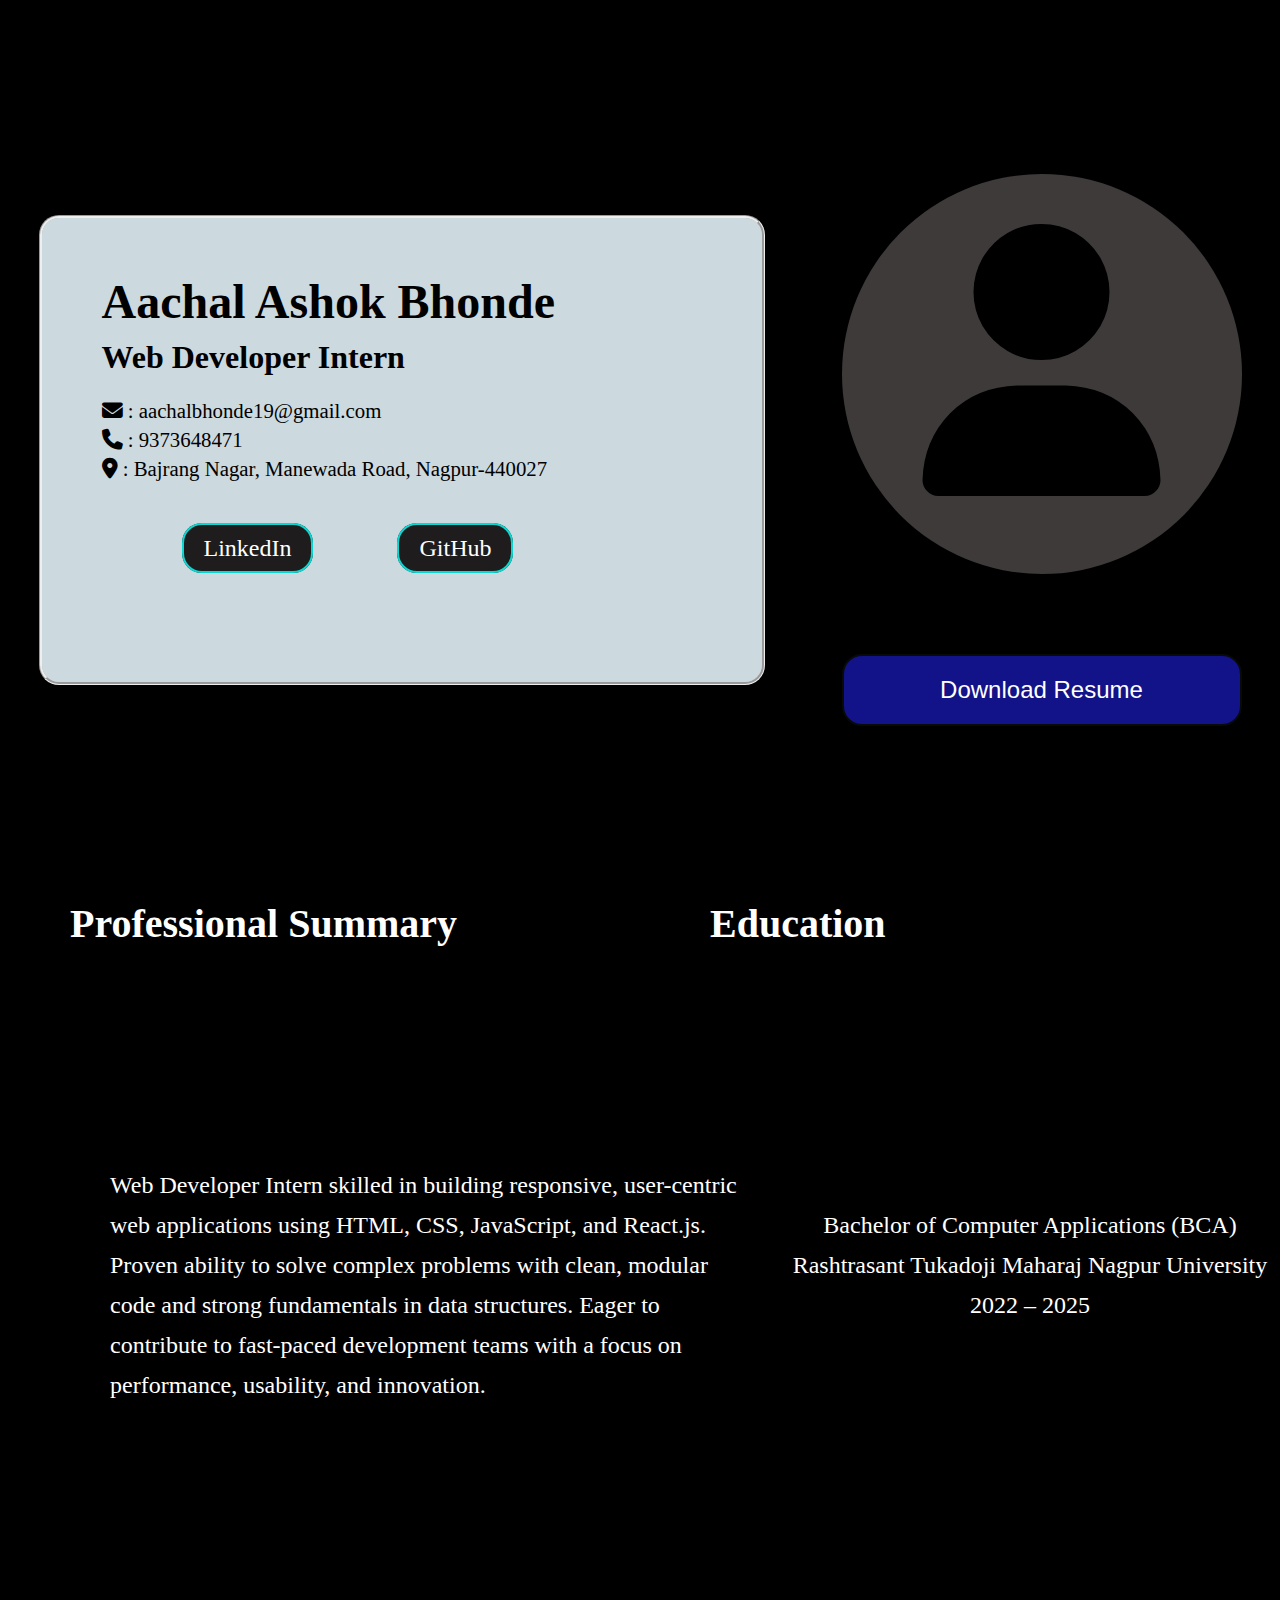
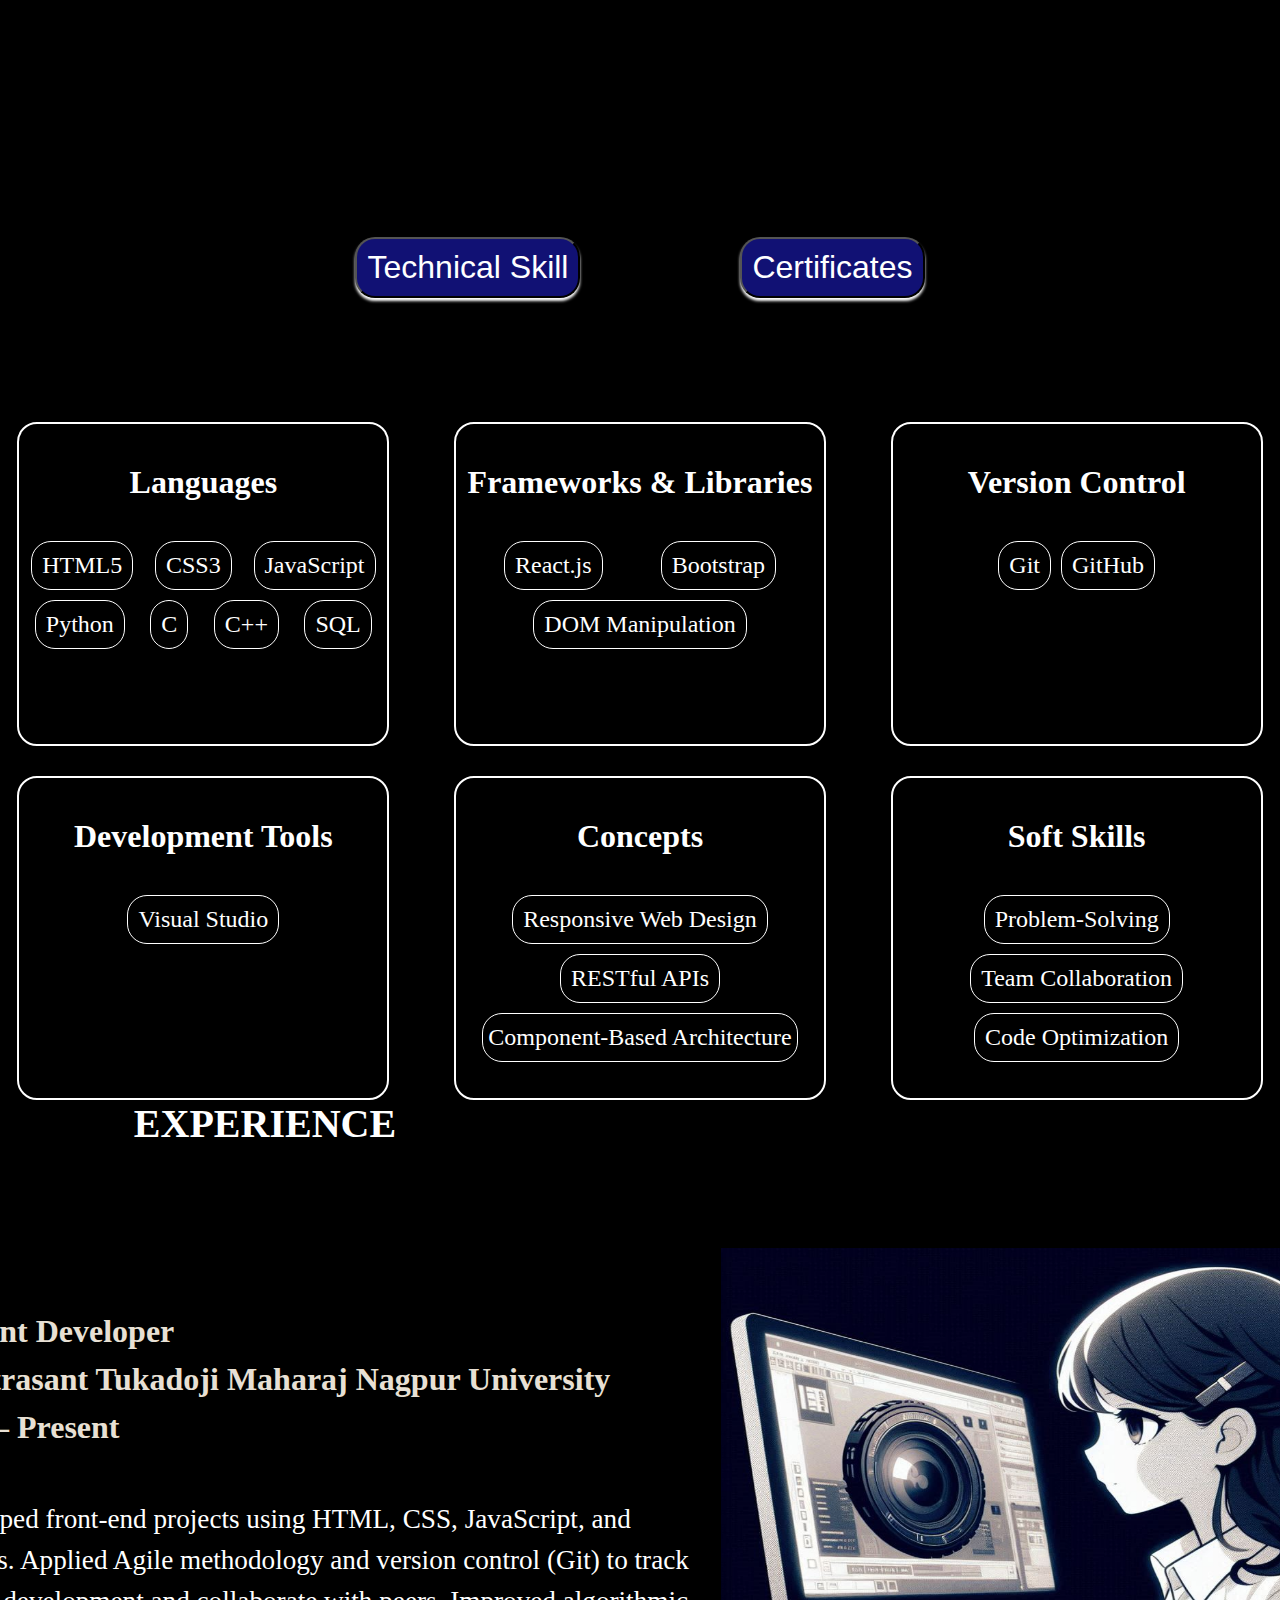
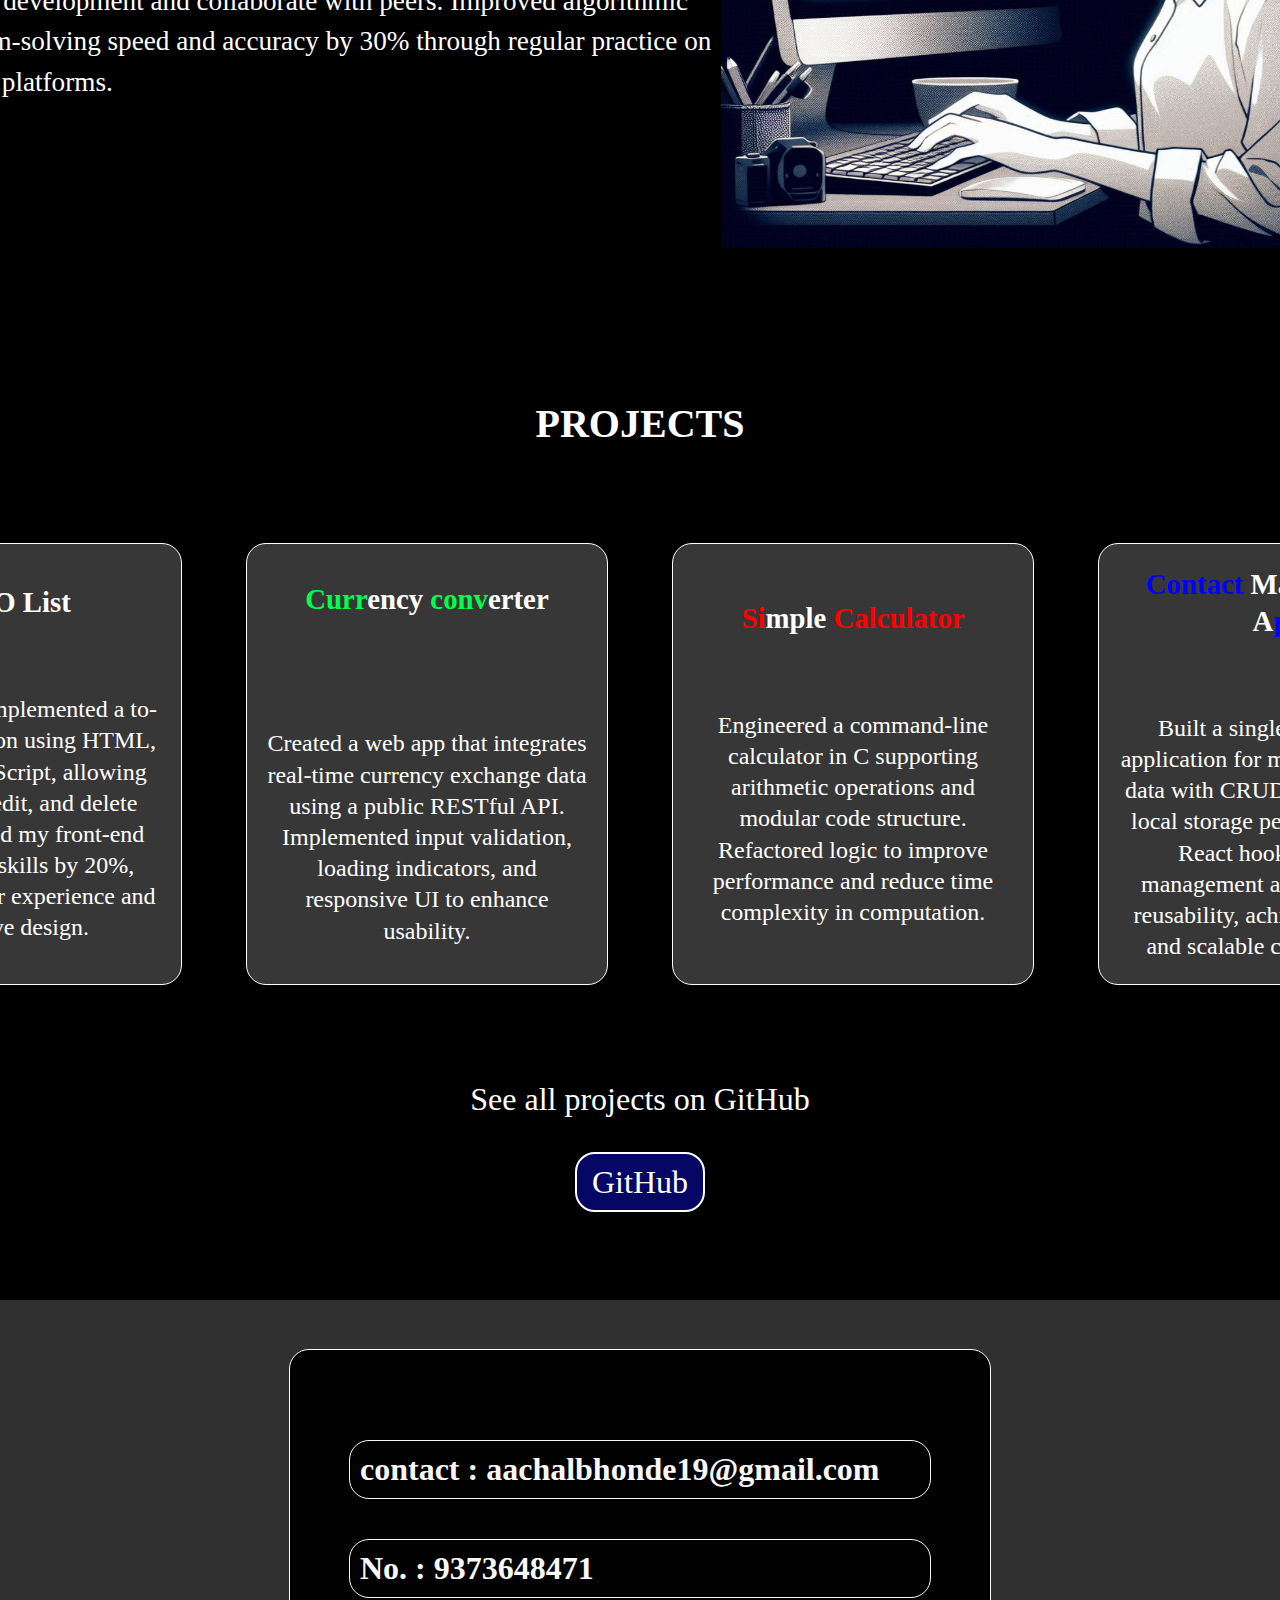
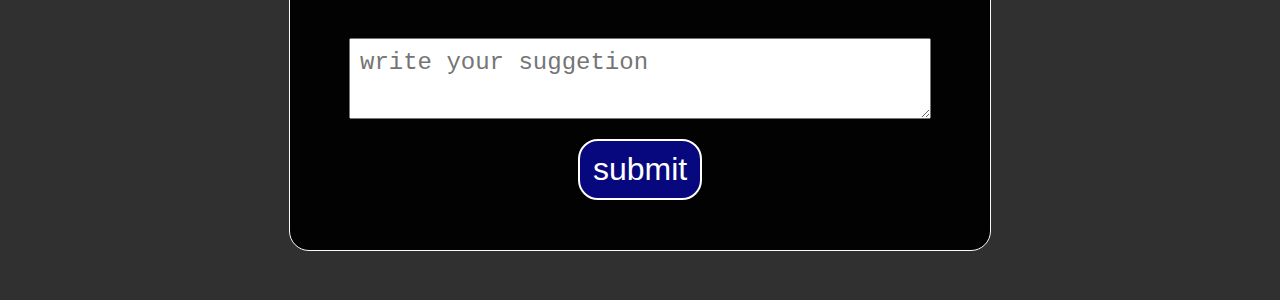
<file: index.html>
<!DOCTYPE html>
<html lang="en">
<head>
    <meta charset="UTF-8">
    <meta name="viewport" content="width=device-width, initial-scale=1.0">
    <title>Portfolio</title>
    <link rel="stylesheet" href="style.css">
    <link rel="stylesheet" href="https://cdnjs.cloudflare.com/ajax/libs/font-awesome/6.7.2/css/all.min.css" integrity="sha512-Evv84Mr4kqVGRNSgIGL/F/aIDqQb7xQ2vcrdIwxfjThSH8CSR7PBEakCr51Ck+w+/U6swU2Im1vVX0SVk9ABhg==" crossorigin="anonymous" referrerpolicy="no-referrer" />
</head>
<body>
    <header class="user-introduction">
        <div class="intro">
            <h1>Aachal Ashok Bhonde</h1>
            <h3>Web Developer Intern</h3>
            <p><i class="fa-solid fa-envelope"></i> : aachalbhonde19@gmail.com </p>
            <p><i class="fa-solid fa-phone"></i> : 9373648471</p>
            <p><i class="fa-solid fa-location-dot"></i>  : Bajrang Nagar, Manewada Road, Nagpur-440027</p>
            <a href="https://www.linkedin.com/in/aachal-bhonde-a028b9318/">LinkedIn</a>
            <a href="https://github.com/Aachal121-code">GitHub</a>
        </div>
        <div class="profile-picture">
            <div class="picture">
                <i class="fa-solid fa-user"></i>
            </div>
            <button id="btn-resume">Download Resume</button>

        </div>
    </header>

    <section class="summary-education">
        <div class="summary">
            <h3>Professional Summary</h3>
            <p>Web Developer Intern skilled in building responsive, user-centric web applications using HTML, CSS, JavaScript, and React.js. Proven ability to solve complex problems with clean, modular code and strong fundamentals in data structures. Eager to contribute to fast-paced development teams with a focus on performance, usability, and innovation.</p>
        </div>
        <div class="education">
            <h3>Education</h3>
            <p>Bachelor of Computer Applications (BCA)<br>
           Rashtrasant Tukadoji Maharaj Nagpur University <br> 2022 – 2025</p>
        </div>
    </section>    

    <section class="technical-skills">
        <div class="button-block">
            <button id="skills-btn">Technical Skill</button>
            <button id="certificate-btn">Certificates</button>
        </div>
        <div id="datadisplay" class="skills-block">    
            <div class="skills">
                <div class="languages" id="box" >
                    <h3>Languages</h3>
                    <div class="skill-list">
                        <p>HTML5</p>
                        <p>CSS3</p>
                        <p>JavaScript</p>
                        <p>Python</p>
                        <p>C</p>
                        <p>C++</p>
                        <p>SQL</p>
                    </div>
                </div>
                
                <div class="FrameworksLibraries" id="box">
                    <h3>Frameworks & Libraries</h3>
                    <div class="skill-list">
                        <p>React.js</p>
                        <p>Bootstrap</p> 
                        <p>DOM Manipulation</p>
                    </div>
                </div>
                
                <div class="VersionControl" id="box">
                    <h3>Version Control</h3>
                    <div class="skill-list">    
                        <p>Git</p>
                        <p>GitHub</p>
                    </div>
                </div>
                
                <div class="DevelopmentTools" id="box">
                    <h3>Development Tools</h3>
                    <div class="skill-list">
                        <p>Visual Studio</p>   
                    </div>
                </div>
                
                <div class="Concepts" id="box">
                    <h3>Concepts</h3>
                    <div class="skill-list">
                        <p>Responsive Web Design</p>
                        <p>RESTful APIs</p>
                        <p style="padding: 10px 5px 10px 5px;">Component-Based Architecture</p>
                    </div>
                </div>
                
                <div class="SoftSkills" id="box">
                    <h3>Soft Skills</h3>
                    <div class="skill-list">
                        <p>Problem-Solving</p> 
                        <p>Team Collaboration</p> 
                        <p>Code Optimization </p>
                    </div>
                </div>
            </div>
        </div>
    </section>


    <section class="experience">
        <div class="exp-block">
            <h3>Experience</h3>
            <strong><p id="experience-heading">
                Student Developer<br>
                Rashtrasant Tukadoji Maharaj Nagpur University <br> 2022 – Present
            </p></strong>
            <p id="exp-description">Developed front-end projects using HTML, CSS, JavaScript, and React.js.
                Applied Agile methodology and version control (Git) to track project development and collaborate with peers.
                Improved algorithmic problem-solving speed and accuracy by 30% through regular practice on coding platforms.
            </p>
        </div>
        <div class="image-block">
            <img src="/certificates/experienceblock.png" alt="Experience"/>
        </div>
    </section>

    <section class="projects">
        <h3>Projects</h3>
        <div class="project-list">
            <div class="todo-list">
                <strong><p><span>TO</span>DO List</p></strong>
                <p id="lang-list">HTML, CSS, JavaScript</p>
                <p id="description">
                    Designed and implemented a to-do list application using HTML, CSS, and JavaScript, allowing users to add, edit, and delete tasks. Enhanced my front-end development skills by 20%, focusing on user experience and interactive design.
                </p>
            </div>
            
            <div class="Currency-Converter">
                <strong><p><span>Curr</span>ency <span>conv</span>erter</p></strong>
                <p id="lang-list">HTML, CSS, JavaScript, REST API</p>
                <p id="description">
                    Created a web app that integrates real-time currency exchange data using a public RESTful API.
                    Implemented input validation, loading indicators, and responsive UI to enhance usability.
                </p>
            </div>
            
            <div class="Simple-Calculator">
                <strong><p><span>Si</span>mple <span>Calculator</span></p></strong>   
                <p id="lang-list">C</p>
                <p id="description">
                    Engineered a command-line calculator in C supporting arithmetic operations and modular code structure. Refactored logic to improve performance and reduce time complexity in computation.
                </p>
            </div>
            
            <div class="Contact-Management-App">
                <strong><p><span>Contact</span> Mana<span>gement</span> A<span>pp</span> </p></strong>
                <p id="lang-list">React, JavaScript, CSS</p>
                <p id="description">
                    Built a single-page React application for managing contact data with CRUD operations and local storage persistence.
                    Used React hooks for state management and component reusability, achieving modular and scalable code structure.
                </p>
            </div>
        </div>
        <div class="show-project">
            <p>See all projects on GitHub</p>
            <a id="show" href="https://github.com/Aachal121-code?tab=repositories">GitHub</a>
        </div>
    </section>

    <footer>
        <form action="contact.db" method="post">
            <div class="contact-details">
                <p>contact : aachalbhonde19@gmail.com </p>
                <p>No. : 9373648471</p>
                <textarea id="textarea" rows="4" cols="5" placeholder="write your suggetion"></textarea>
                <button>submit</button>
            </div>
        </form>
    </footer>
    <script src="script.js"></script>
</body>
</html>
</file>
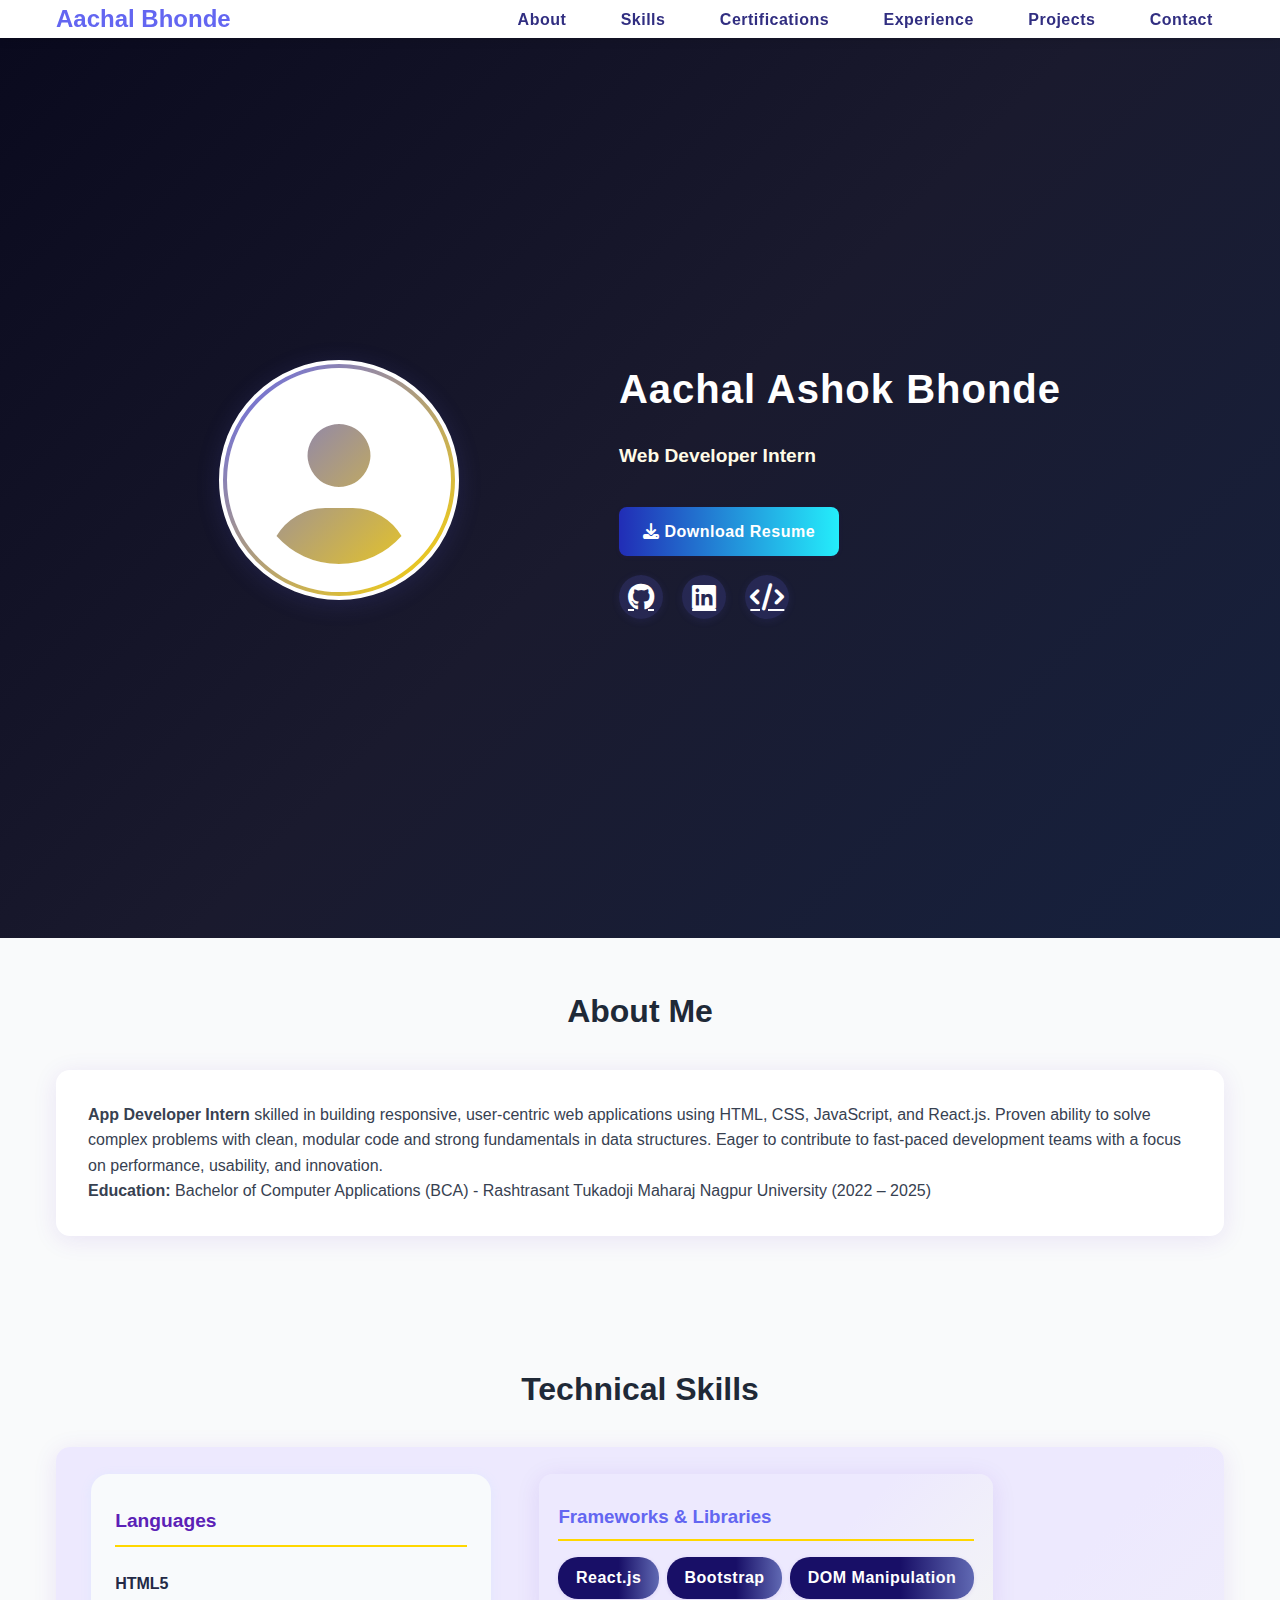
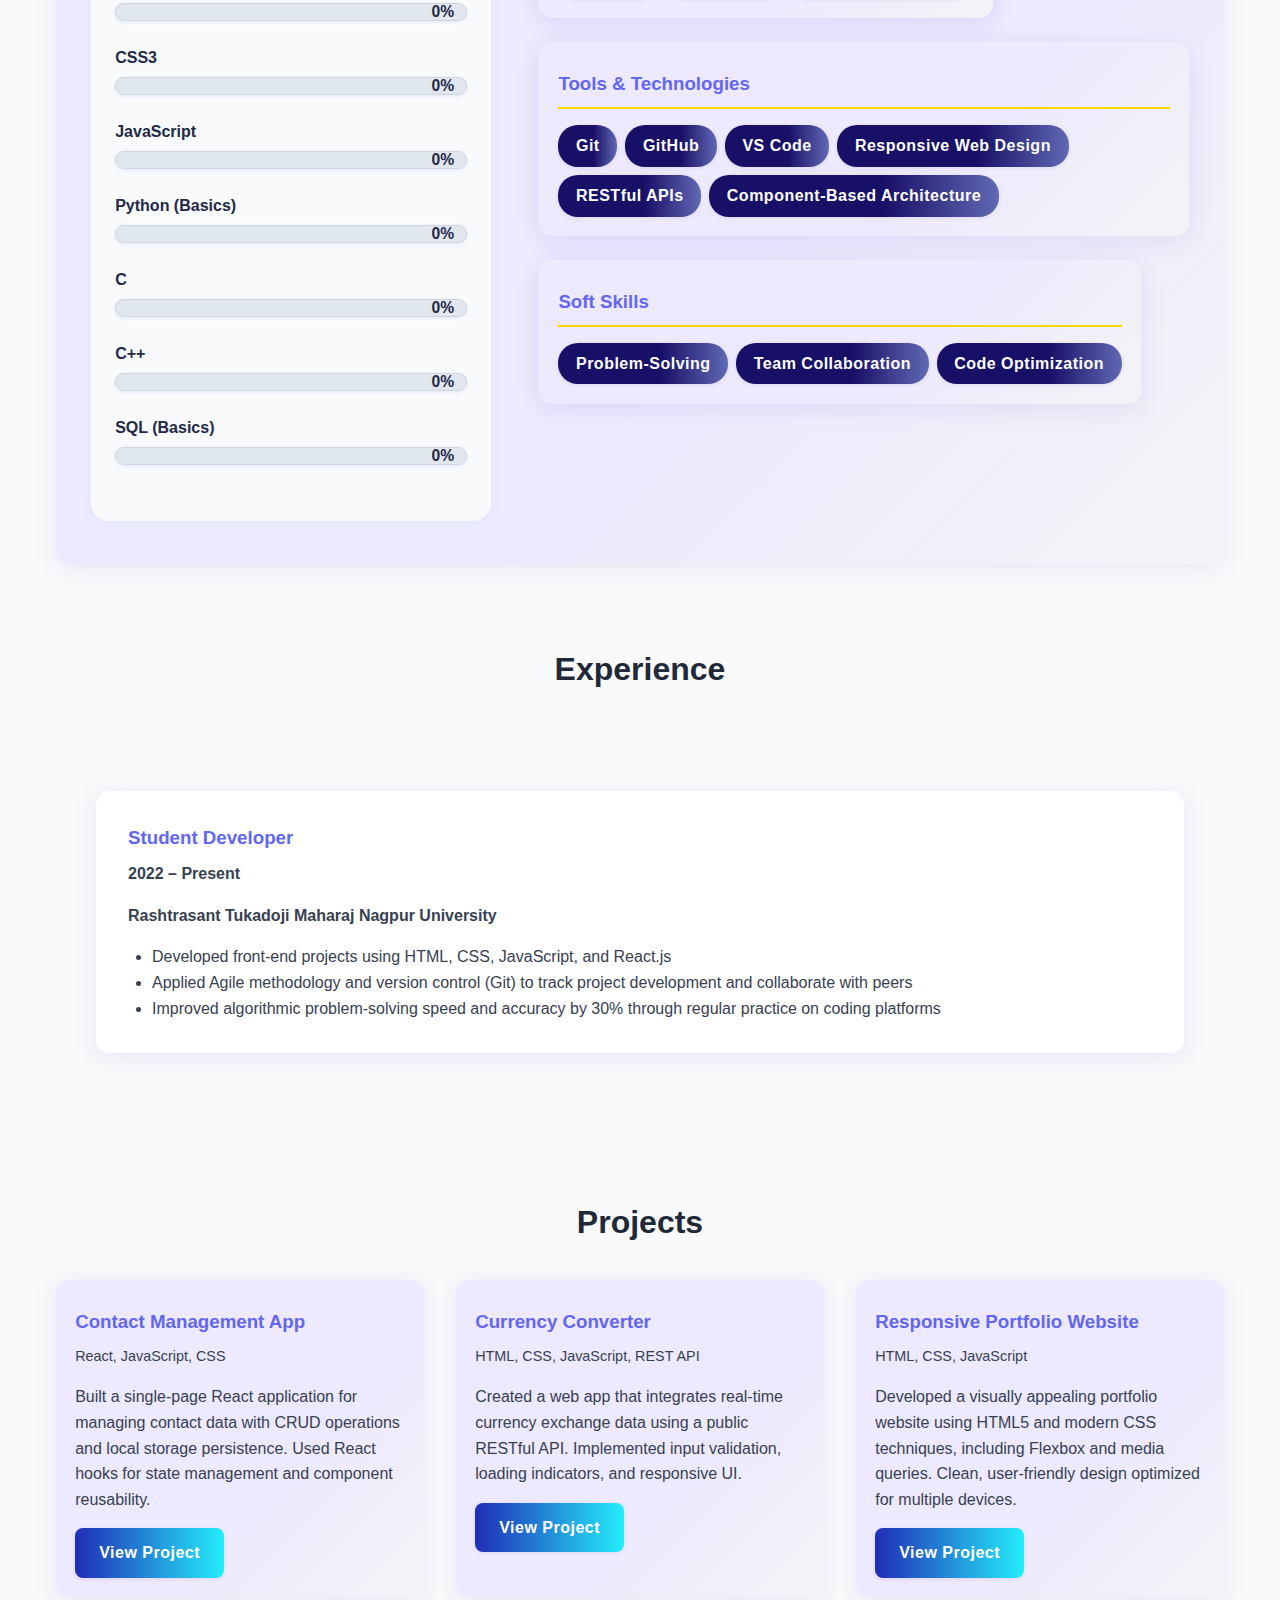
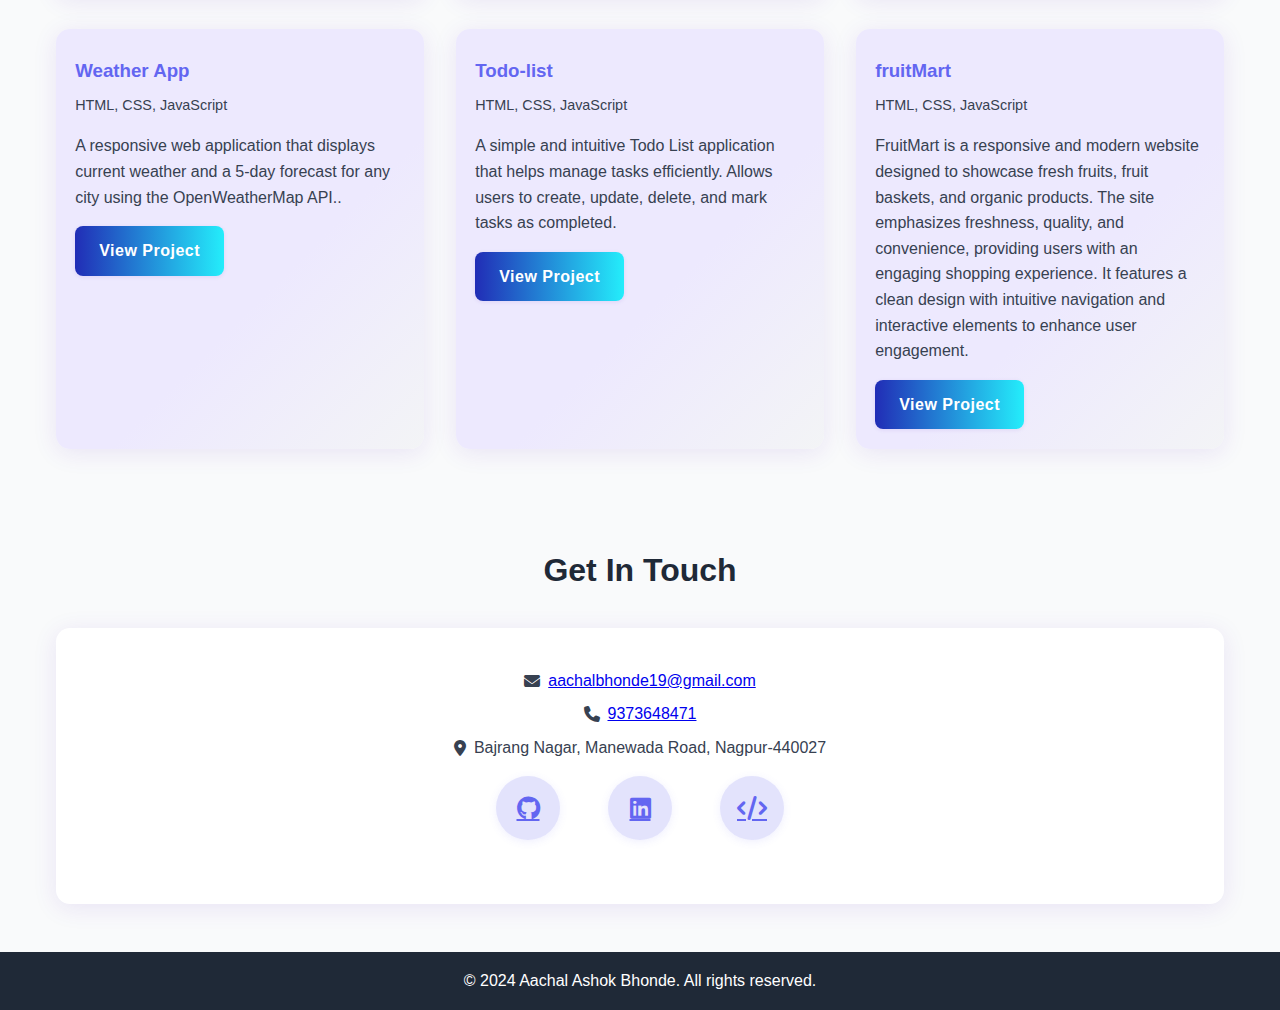
<file: portfolio_final.html>
<!DOCTYPE html>
<html lang="en">

<head>
    <meta charset="UTF-8">
    <meta name="viewport" content="width=device-width, initial-scale=1.0">
    <title>Aachal Ashok Bhonde - Web Developer Intern</title>
    <meta name="description"
        content="Portfolio of Aachal Ashok Bhonde, App Developer Intern skilled in responsive web applications">
    <link rel="stylesheet" href="https://cdnjs.cloudflare.com/ajax/libs/font-awesome/6.7.2/css/all.min.css">
    <link rel="stylesheet" href="portfolio_final.css">
</head>

<body>
    <header>
        <nav class="container">
            <div class="logo">Aachal Bhonde</div>
            <ul class="nav-links">
                <li><a href="#about">About</a></li>
                <li><a href="#skills">Skills</a></li>
                <li><a href="#certifications">Certifications</a></li>
                <li><a href="#experience">Experience</a></li>
                <li><a href="#projects">Projects</a></li>
                <li><a href="#contact">Contact</a></li>
            </ul>
            <button class="mobile-menu" onclick="toggleMenu()">☰</button>
            <div class="mobile-nav-container" id="mobileNav">
                <ul>
                    <li><a href="#about" onclick="closeMenu()">About</a></li>
                    <li><a href="#skills" onclick="closeMenu()">Skills</a></li>
                    <li><a href="#certifications" onclick="closeMenu()">Certifications</a></li>
                    <li><a href="#experience" onclick="closeMenu()">Experience</a></li>
                    <li><a href="#projects" onclick="closeMenu()">Projects</a></li>
                    <li><a href="#contact" onclick="closeMenu()">Contact</a></li>
                </ul>
            </div>
        </nav>
    </header>

    <main>
        <!-- Hero Section -->
        <section class="hero">
            <div class="container">
                <div class="hero-content home-professional">
                    <div class="hero-left">
                        <div class="avatar-wrapper">
                            <span class="avatar-icon">
                                <i class="fas fa-user-circle"></i>
                            </span>
                        </div>
                    </div>
                    <div class="hero-right">
                        <h1 class="hero-name animated-gradient">Aachal Ashok Bhonde</h1>
                        <p class="hero-role">Web Developer Intern</p>
                        <a href="resume.pdf" class="btn hero-resume-btn" download><i class="fas fa-download"></i>
                            Download Resume</a>
                        <div class="hero-social animated-fadein">
                            <a href="https://github.com/Aachal121-code" target="_blank" aria-label="GitHub"><i
                                    class="fab fa-github"></i></a>
                            <a href="https://www.linkedin.com/in/aachal-bhonde-a028b9318/" target="_blank"
                                aria-label="LinkedIn"><i class="fab fa-linkedin"></i></a>
                            <a href="https://leetcode.com/u/aachalbhonde/" target="_blank" aria-label="Leetcode"><i
                                    class="fas fa-code"></i></a>
                        </div>
                    </div>
                </div>
            </div>

        </section>

        <!-- About Section -->
        <section id="about" class="section">
            <div class="container">
                <h2 class="section-title">About Me</h2>
                <div class="about-content">
                    <p><strong>App Developer Intern</strong> skilled in building responsive, user-centric web
                        applications using HTML, CSS, JavaScript, and React.js. Proven ability to solve complex problems
                        with clean, modular code and strong fundamentals in data structures. Eager to contribute to
                        fast-paced development teams with a focus on performance, usability, and innovation.</p>
                    <p><strong>Education:</strong> Bachelor of Computer Applications (BCA) - Rashtrasant Tukadoji
                        Maharaj Nagpur University (2022 – 2025)</p>
                </div>
            </div>
        </section>

        <!-- Skills Section -->
        <section id="skills" class="section">
            <div class="container">
                <h2 class="section-title">Technical Skills</h2>
                <div class="skills-grid">
                    <div class="skill-category">
                        <div class="skill-list">
                            <div class="container">
                                <div class="skills-section-flex"
                                    style="display: flex; flex-wrap: wrap; gap: 3rem; align-items: flex-start; justify-content: center;">
                                    <div class="skills-progress-col"
                                        style="flex:1 1 320px; min-width:260px; max-width:400px; background: #f8fafc; border-radius: 18px; box-shadow: 0 2px 12px #e0e7ff; padding: 2rem 1.5rem; margin-bottom: 1.5rem;">
                                        <h3 style="color:#5b21b6; font-size:1.2rem; margin-bottom:1.5rem;">Languages
                                        </h3>
                                        <div class="lang-progress-bar" data-pct="90"><span>HTML5</span>
                                            <div class="skill-progress">
                                                <div class="skill-progress-bar" style="width:0%"></div><span
                                                    class="skill-pct">0%</span>
                                            </div>
                                        </div>
                                        <div class="lang-progress-bar" data-pct="80"><span>CSS3</span>
                                            <div class="skill-progress">
                                                <div class="skill-progress-bar" style="width:0%"></div><span
                                                    class="skill-pct">0%</span>
                                            </div>
                                        </div>
                                        <div class="lang-progress-bar" data-pct="80"><span>JavaScript</span>
                                            <div class="skill-progress">
                                                <div class="skill-progress-bar" style="width:0%"></div><span
                                                    class="skill-pct">0%</span>
                                            </div>
                                        </div>
                                        <div class="lang-progress-bar" data-pct="60"><span>Python (Basics)</span>
                                            <div class="skill-progress">
                                                <div class="skill-progress-bar" style="width:0%"></div><span
                                                    class="skill-pct">0%</span>
                                            </div>
                                        </div>
                                        <div class="lang-progress-bar" data-pct="80"><span>C</span>
                                            <div class="skill-progress">
                                                <div class="skill-progress-bar" style="width:0%"></div><span
                                                    class="skill-pct">0%</span>
                                            </div>
                                        </div>
                                        <div class="lang-progress-bar" data-pct="50"><span>C++</span>
                                            <div class="skill-progress">
                                                <div class="skill-progress-bar" style="width:0%"></div><span
                                                    class="skill-pct">0%</span>
                                            </div>
                                        </div>
                                        <div class="lang-progress-bar" data-pct="50"><span>SQL (Basics)</span>
                                            <div class="skill-progress">
                                                <div class="skill-progress-bar" style="width:0%"></div><span
                                                    class="skill-pct">0%</span>
                                            </div>
                                        </div>
                                    </div>
                                    <div class="skills-list-col"
                                        style="flex:2 1 480px; min-width:320px; max-width:100%; display:flex; flex-wrap:wrap; gap:1.5rem; align-items:stretch;">
                                        <div class="skill-category">
                                            <h3>Frameworks & Libraries</h3>
                                            <div class="skill-list">
                                                <span class="skill-tag">React.js</span>
                                                <span class="skill-tag">Bootstrap</span>
                                                <span class="skill-tag">DOM Manipulation</span>
                                            </div>
                                        </div>
                                        <div class="skill-category">
                                            <h3>Tools & Technologies</h3>
                                            <div class="skill-list">
                                                <span class="skill-tag">Git</span>
                                                <span class="skill-tag">GitHub</span>
                                                <span class="skill-tag">VS Code</span>
                                                <span class="skill-tag">Responsive Web Design</span>
                                                <span class="skill-tag">RESTful APIs</span>
                                                <span class="skill-tag">Component-Based Architecture</span>
                                            </div>
                                        </div>
                                        <div class="skill-category">
                                            <h3>Soft Skills</h3>
                                            <div class="skill-list">
                                                <span class="skill-tag">Problem-Solving</span>
                                                <span class="skill-tag">Team Collaboration</span>
                                                <span class="skill-tag">Code Optimization</span>
                                            </div>
                                        </div>
                                    </div>
                                </div>
                            </div>
                        </div>
                    </div>
                </div>
            </div>
        </section>

        <h2 class="section-title">Experience</h2>
        <div class="experience-card">
            <h3>Student Developer</h3>
            <p class="date">2022 – Present</p>
            <p><strong>Rashtrasant Tukadoji Maharaj Nagpur University</strong></p>
            <ul style="margin-top: 1rem; padding-left: 1.5rem;">
                <li>Developed front-end projects using HTML, CSS, JavaScript, and React.js</li>
                <li>Applied Agile methodology and version control (Git) to track project development and collaborate
                    with peers</li>
                <li>Improved algorithmic problem-solving speed and accuracy by 30% through regular practice on coding
                    platforms</li>
            </ul>
        </div>
        <!-- Projects Section -->
        <section id="projects" class="section">
            <div class="container">
                <h2 class="section-title">Projects</h2>
                <div class="projects-grid">
                    <div class="project-card">
                        <h3>Contact Management App</h3>
                        <p class="project-tech">React, JavaScript, CSS</p>
                        <p>Built a single-page React application for managing contact data with CRUD operations and
                            local storage persistence. Used React hooks for state management and component reusability.
                        </p>
                        <a href="https://github.com/Aachal121-code/contact-app" class="btn" target="_blank">View
                            Project</a>
                    </div>

                    <div class="project-card">
                        <h3>Currency Converter</h3>
                        <p class="project-tech">HTML, CSS, JavaScript, REST API</p>
                        <p>Created a web app that integrates real-time currency exchange data using a public RESTful
                            API. Implemented input validation, loading indicators, and responsive UI.</p>
                        <a href="https://github.com/Aachal121-code/Currency-Converter" class="btn" target="_blank">View
                            Project</a>
                    </div>

                    <div class="project-card">
                        <h3>Responsive Portfolio Website</h3>
                        <p class="project-tech">HTML, CSS, JavaScript</p>
                        <p>Developed a visually appealing portfolio website using HTML5 and modern CSS techniques,
                            including Flexbox and media queries. Clean, user-friendly design optimized for multiple
                            devices.</p>
                        <a href="https://github.com/Aachal121-code/portfolio" class="btn" target="_blank">View
                            Project</a>
                    </div>

                    <div class="project-card">
                        <h3>Weather App</h3>
                        <p class="project-tech">HTML, CSS, JavaScript</p>
                        <p>A responsive web application that displays current weather and a 5-day forecast for any city
                            using the OpenWeatherMap API..</p>
                        <a href="https://github.com/Aachal121-code/wheatherApp" class="btn" target="_blank">View
                            Project</a>
                    </div>

                    <div class="project-card">
                        <h3>Todo-list</h3>
                        <p class="project-tech">HTML, CSS, JavaScript</p>
                        <p>A simple and intuitive Todo List application that helps manage tasks efficiently. Allows
                            users to create, update, delete, and mark tasks as completed.</p>
                        <a href="https://github.com/Aachal121-code/ToDo-list" class="btn" target="_blank">View
                            Project</a>
                    </div>

                    <div class="project-card">
                        <h3>fruitMart</h3>
                        <p class="project-tech">HTML, CSS, JavaScript</p>
                        <p>FruitMart is a responsive and modern website designed to showcase fresh fruits, fruit
                            baskets, and organic products. The site emphasizes freshness, quality, and convenience,
                            providing users with an engaging shopping experience. It features a clean design with
                            intuitive navigation and interactive elements to enhance user engagement.</p>
                        <a href="https://github.com/Aachal121-code/FruitMart" class="btn" target="_blank">View
                            Project</a>
                    </div>
                </div>
            </div>
        </section>

        <!-- Contact Section -->
        <section id="contact" class="section">
            <div class="container">
                <h2 class="section-title">Get In Touch</h2>
                <div class="contact-info">
                    <p><i class="fas fa-envelope"></i> <a
                            href="mailto:aachalbhonde19@gmail.com">aachalbhonde19@gmail.com</a></p>
                    <p><i class="fas fa-phone"></i> <a href="tel:9373648471">9373648471</a></p>
                    <p><i class="fas fa-map-marker-alt"></i> Bajrang Nagar, Manewada Road, Nagpur-440027</p>
                    <div class="social-links" style="margin-top: 1rem;">
                        <a href="https://github.com/Aachal121-code" target="_blank"
                            style="color: var(--primary); margin: 0 1rem; padding: 2rem;"><i
                                class="fab fa-github"></i></a>
                        <a href="https://www.linkedin.com/in/aachal-bhonde-a028b9318/" target="_blank"
                            style="color: var(--primary); margin: 0 1rem; padding: 2rem;"><i
                                class="fab fa-linkedin"></i></a>
                        <a href="https://leetcode.com/u/aachalbhonde/" target="_blank" style="color: var(--primary); margin: 0 1rem; padding: 2rem;">
                            <i class="fas fa-code"></i>
                        </a>
                    </div>
                </div>
            </div>
        </section>
    </main>

    <footer style="background: var(--dark); color: white; text-align: center; padding: 1rem;">
        <p>&copy; 2024 Aachal Ashok Bhonde. All rights reserved.</p>
    </footer>

    <script src="portfolio_final.js"></script>
</body>

</html>
</file>
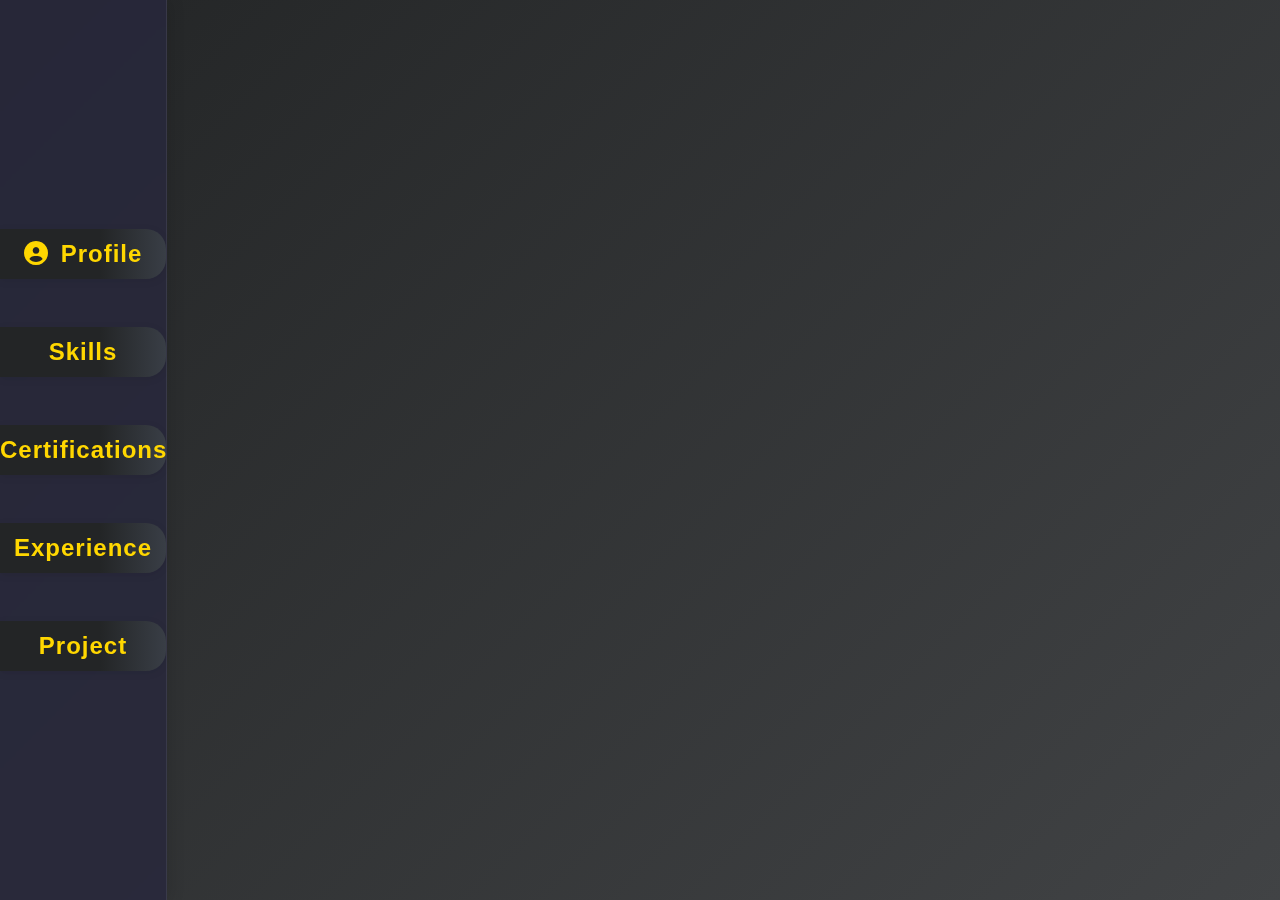
<file: portfolio_html.html>
<!DOCTYPE html>
<html lang="en">
<head>
    <meta charset="UTF-8">
    <meta name="viewport" content="width=device-width, initial-scale=1.0">
    <title>Portfolio</title>
    <link rel="stylesheet" href="portfolio_css.css">
    <link rel="stylesheet" href="https://cdnjs.cloudflare.com/ajax/libs/font-awesome/6.7.2/css/all.min.css" integrity="sha512-Evv84Mr4kqVGRNSgIGL/F/aIDqQb7xQ2vcrdIwxfjThSH8CSR7PBEakCr51Ck+w+/U6swU2Im1vVX0SVk9ABhg==" crossorigin="anonymous" referrerpolicy="no-referrer" />
</head>
<body>
    <div class="fullscreen">
        <aside class="Portfolio-headings">
            <button id="profile"><i class="fa fa-user-circle" aria-hidden="true"></i>Profile</button>
            <button id="skills">Skills</button>
            <button id="certifications">Certifications</button>
            <button id="experience">Experience</button>
            <button id="project">Project</button>
        </aside>

        <aside class="displayarea">

        </aside>
    </div>
    <script src="portfolio_script.js"></script>
</body>
</html>
</file>
<file: style.css>
*{
    padding: 0%;
    margin: 0%;
    box-sizing: content-box;
}

html,body{
    font-family: 'Times New Roman', Times, serif;
    background-color: black;
    scroll-behavior: auto;
}

.user-introduction {
    width: 100%;
    height: 100vh;
    display: flex;
    justify-content: space-around;
    align-items: center;
    flex-direction: row;
    flex-wrap: wrap;
}

.intro{
    background-color: rgb(204, 217, 223);
    width: 600px;
    padding: 70px 60px 70px 60px;
    border-style: groove;
    box-shadow: 3px 5px 5px 3px black;
    border-radius: 20px;
    line-height: 1.8rem;
}
.intro h1{
    font-size: 3rem;
}

.intro h3{
    font-size: 2rem;
    line-height: 5rem;
}

.intro p{
    font-size: 1.3rem;
}

.intro a{
    text-decoration: none;
    border: 2px solid rgb(11, 214, 207);
    padding: 10px 20px 10px 20px;
    border-radius: 20px;
    font-size: 1.5rem;
    line-height: 8rem;
    margin-left: 80px;
    color: white;
    background-color: rgb(30, 28, 28);
}

.intro a:hover{
    background-color: rgb(16, 220, 235);
    color: black;
}

.profile-picture{
    display: flex;
    flex-direction: column;
    gap: 5rem;
}

.picture{
    height: 400px;
    width: 400px;
    border-radius: 50%;
    background-color: rgb(62, 58, 58);
}
.picture i{
    font-size: 17rem;
    display: flex;
    justify-content: center;
    margin-top: 50px;
}

.profile-picture button{
    text-align: center;
    font-size: 1.5rem;
    border: 2px solid rgb(8, 9, 9);
    border-radius: 20px;
    padding: 20px 0px 20px 0px;
    color: white;
    cursor: pointer;
    background-color: rgb(18, 18, 137);
}
#btn-resume:hover{
    background-color: rgb(27, 3, 245);
    scale: 1.1;
}

/* summary-education section1  */

.summary-education {
    height: 100vh;
    display: flex;
    justify-content: space-around;
}

.summary{
    width: 500px;
    display: flex;
    flex-direction: column;
    gap: 8rem;
}
.summary h3{
    font-size: 2.5rem;
    color: white;
}

.summary p{
    font-size: 1.5rem;
    width: 40rem;
    height: 20rem;
    color: white;
    padding: 90px 0px 40px 40px;
    line-height: 2.5rem;
}

.summary p:hover{
    font-size: 1.5rem;
    scale: 1.2;
    background-color: rgb(54, 53, 53);
    border-radius: 25px;
}

.education{
    width: 500px;
    display: flex;
    flex-direction: column;
    gap: 8rem;
}

.education h3{
    font-size: 2.5rem;
    color: white;
}

.education p{
    font-size: 1.5rem;
    width: 35rem;
    height: 15rem;
    color: white;
    padding: 130px 0px 40px 40px;
    line-height: 2.5rem;
    text-align: center;
}
.education p:hover{
    font-size: 1.5rem;
    scale: 1.2;
    background-color: rgb(54, 53, 53);
    border-radius: 25px;
}

/*technical-skills section2 */
.technical-skills{
    height: 100vh;
    width: 100%;
    display: flex;
    flex-direction: column;
    align-items: center;
    gap: 3rem;
}

.button-block{
    height: 200px;
    width: 100%;
    display: flex;
    justify-content: center;
    align-items: center;
    gap: 10rem;
}

.button-block button{
    height: fit-content;
    font-size: 2rem;
    padding: 10px;
    border-radius: 20px;
    background-color: rgb(17, 17, 116);
    color: white;
    transition: background 0.3s ease;
    box-shadow: 0 3px 3px;
}

.button-block button:hover{
    background-color: blue;
    scale: 0.9;
}
.skills-block{
    width: 100%;
    display: flex;
    justify-content: center;
    flex-direction: column;
    align-items: center;
}
.skills h2{
    font-size: 3rem;
    color: white;
}
.skills{
    width: 80rem;
    display: flex;
    justify-content: space-around;
    flex-direction: row;
    flex-wrap: wrap;
    gap: 30px;
    margin-top: 40px;
}

.skills h3{
    font-size: 2rem;
    text-align: center;
    margin-top: 40px;
    color: white;
}

.skills p{
    font-size: 1.5rem;
    text-align: center;
    align-items: center;
    border: 1px solid white;
    border-radius: 20px;
    padding: 10px;
    color: white;
    

}

.skills p:hover{
    background-image: linear-gradient(to right, rgb(6, 6, 244), rgb(24, 24, 197),rgb(41, 41, 170),rgb(57, 57, 143),rgb(69, 69, 119),rgb(92, 92, 116));

}

.languages,
.FrameworksLibraries,
.VersionControl,
.DevelopmentTools,
.Concepts,
.SoftSkills {
    display: flex;
    flex-direction: column;
    border: 2px solid white;
    width: 23rem;
    height: 20rem;
    align-items: center;
    border-radius: 20px;
}
.skills:hover #box{
    opacity: 0.3;
}
.skills #box:hover{
    opacity: 1;
}

.skill-list{
    margin-top: 40px;
    display: flex;
    justify-content: space-evenly;
    align-items: center;
    flex-direction: row;
    flex-wrap: wrap;
    gap: 10px;
}


/* section 3 */

/* section4 */

.experience{
    display: flex;
    align-items: center;
    justify-content: center;
    flex-direction: row;
    flex-wrap: nowrap;
}

.exp-block{
    height: 100vh;
    width: 100%;
    color: white;
}

.exp-block h3{
    font-size: 2.5rem;
    text-align: center;
    text-transform: uppercase;
}

.exp-block #experience-heading{
    font-size: 2rem;
    color: rgb(232, 224, 212);
    margin-top: 10rem;
    margin-left: 7rem;
    line-height: 1.5;
}

.exp-block #exp-description{
    font-size: 1.7rem;
    width: 50rem;
    margin-top: 3rem;
    margin-left: 7rem;
    line-height: 1.5;
}

.image-block img{
    height: 600px;
    width: 700px;
    padding-right: 50px;
}

.projects{
    height: 100vh;
    width: 100%;
    max-height: 300vh;
    width: 100%;
    color: white;
    display: flex;
    align-items: center;
    flex-direction: column;
    gap: 6rem;
}

.projects h3{   
    font-size: 2.5rem;
    text-transform: uppercase;
    text-align: center;
}

.project-list{
    display: flex;
    align-items: center;
    gap: 4rem;
}

.todo-list,
.Currency-Converter,
.Simple-Calculator,
.Contact-Management-App{
    height: 25rem;
    width: 20rem;
    border: 1px solid white;
    border-radius: 20px;
    text-align: center;
    display: flex;
    flex-direction: column;
    justify-content: center;
    align-items: center;
    padding: 20px;
    background-color: rgb(56, 55, 55);
}

.project-list p{
    font-size: 1.8rem;
    line-height: 1.3;   
}

.todo-list span{
    color: green;
}
.Currency-Converter span{
    color: rgb(0, 255, 76);
}
.Simple-Calculator span{
    color: red;
}
.Contact-Management-App span{
    color: blue;
}

.project-list #description{
    font-size: 1.5rem;
    margin-top: 15px;
}

.project-list #lang-list{
    transition: 0.3s ease-in;
    color: transparent;
    margin: 10px 0px 10px 0px;
}
.todo-list:hover #lang-list:nth-child(2){
    color: rgb(221, 202, 29);
    font-size: 1.2rem;
}

.Currency-Converter:hover #lang-list:nth-child(2){
    color: rgb(221, 202, 29);
    font-size: 1.2rem;
}

.Simple-Calculator:hover #lang-list:nth-child(2){
    color: rgb(221, 202, 29);
    font-size: 1.3rem;
}

.Contact-Management-App:hover #lang-list:nth-child(2){
    color: rgb(221, 202, 29);
    font-size: 1.2rem;
}

.show-project{
    height: 300px;
    font-size: 2rem;
    text-align: center;
}
.show-project a{
    font-size: 2rem;
    text-decoration: none;
    line-height: 4;
    color: white;
    background-color: rgb(6, 6, 100);
    border: 2px solid white;
    border-radius: 20px;
    padding: 10px 15px 10px 15px;
}
.show-project #show:hover{
    background-color: blue;
}

/* footer section6 */
footer{
    height: 600px;
    width: 100%;
    display: flex;
    align-items: center;
    justify-content: center;
    background: rgba(233, 238, 236, 0.2);
}
footer p{
    width: 35rem;
    font-size: 2rem;
    color: rgb(249, 247, 247);
    font-weight: bolder;
    margin-top: 40px;
    border: 1px solid rgb(248, 245, 245);
    border-radius: 20px;
    padding: 10px;
}

.contact-details{
    height: 400px;
    width: 600px;
    display: flex;
    align-items: center;
    justify-content: space-around;
    flex-direction: column;
    padding: 50px;
    border: 1px solid rgb(253, 250, 250);
    border-radius: 20px;
    background-color: rgb(2, 2, 2);
}
#textarea{
    width: 35rem;
    height: 100px;
    margin-top: 40px;
    font-size: 1.5rem;
    padding: 10px;
}

.contact-details button{
    font-size: 2rem;
    width: 100px;
    padding: 10px;
    border-radius: 20px;
    margin-top: 20px;
    border: 2px solid white;
    background-color: rgb(8, 8, 126);    
    color: white;
}

.contact-details button:hover{
    background-color: blue;
}
</file>
<file: portfolio_final.css>
/* Mobile Nav Container */
.mobile-nav-container {
    display: none;
    position: fixed;
    top: 64px;
    left: 0;
    width: 100vw;
    background: #fff;
    box-shadow: 0 4px 24px rgba(0,0,0,0.08);
    z-index: 999;
    animation: slideDown 0.35s cubic-bezier(.4,2,.6,1) forwards;
}
.mobile-nav-container ul {
    list-style: none;
    margin: 0;
    padding: 1.5rem 0.5rem;
    display: flex;
    flex-direction: column;
    gap: 1.2rem;
    align-items: center;
}
.mobile-nav-container a {
    color: #312e81;
    font-weight: 600;
    font-size: 1.1rem;
    text-decoration: none;
    padding: 0.7rem 1.5rem;
    border-radius: 8px;
    transition: background 0.2s, color 0.2s;
}
.mobile-nav-container a:hover {
    background: linear-gradient(90deg, #5b21b6, #fbbf24);
    color: #fff;
}
@keyframes slideDown {
    from { opacity: 0; transform: translateY(-30px); }
    to { opacity: 1; transform: translateY(0); }
}

@media (max-width: 768px) {
    .mobile-nav-container {
        display: none;
    }
    .mobile-nav-container.active {
        display: block;
    }
}
        /* Avatar and Hero UI improvements */
        .avatar-wrapper {
            display: flex;
            justify-content: center;
            align-items: center;
            margin-bottom: 0.5rem;
        }

        .avatar-icon {
            display: flex;
            justify-content: center;
            align-items: center;
            width: 120px;
            height: 120px;
            border-radius: 50%;
            background: linear-gradient(135deg, var(--primary), var(--secondary));
            color: #fff;
            font-size: 6rem;
            box-shadow: 0 4px 24px rgba(99, 102, 241, 0.15);
            border: 4px solid #fff;
            margin: 0 auto 0.5rem auto;
            transition: box-shadow 0.3s;
        }

        .avatar-icon:hover {
            box-shadow: 0 8px 32px rgba(99, 102, 241, 0.25);
        }

        .hero-content h1 {
            font-size: 2.7rem;
            font-weight: 800;
            letter-spacing: 1px;
            margin-bottom: 0.2rem;
        }

        .hero-content .subtitle {
            font-size: 1.3rem;
            font-weight: 500;
            color: #fffbe7;
            margin-bottom: 1.2rem;
        }

        .hero-content .contact-info {
            margin: 1.2rem 0 0.5rem 0;
        }

        .hero-content .contact-info p {
            color: #f3f3f3;
            font-size: 1.05rem;
        }

        .social-links {
            display: flex;
            justify-content: center;
            gap: 1.2rem;
            margin: 1.5rem 0 0.5rem 0;
        }

        .social-links a {
            color: #fff;
            background: rgba(99, 102, 241, 0.18);
            border-radius: 50%;
            width: 44px;
            height: 44px;
            display: flex;
            align-items: center;
            justify-content: center;
            font-size: 1.7rem;
            box-shadow: 0 2px 8px rgba(99, 102, 241, 0.10);
            transition: background 0.2s, color 0.2s, transform 0.2s;
        }

        .social-links a:hover {
            background: #fff;
            color: var(--primary);
            transform: translateY(-3px) scale(1.08);
        }

        @media (max-width: 480px) {
            .avatar-icon {
                width: 80px;
                height: 80px;
                font-size: 3.5rem;
            }

            .hero-content h1 {
                font-size: 1.5rem;
            }

            .hero-content .subtitle {
                font-size: 1rem;
            }
        }

        * {
            margin: 0;
            padding: 0;
            box-sizing: border-box;
        }

        :root {
            --primary: #6366f1;
            --secondary: #ffd700;
            --dark: #1f2937;
            --light: #f9fafb;
            --text: #374151;
            --border: #e5e7eb;
        }

        body {
            font-family: -apple-system, BlinkMacSystemFont, 'Segoe UI', Roboto, sans-serif;
            line-height: 1.6;
            color: var(--text);
            background: var(--light);
        }

        .container {
            max-width: 1200px;
            margin: 0 auto;
            padding: 0 1rem;
        }

        /* Header */
        header {
            background: white;
            box-shadow: 0 2px 10px rgba(0, 0, 0, 0.1);
            position: sticky;
            top: 0;
            z-index: 100;
        }

        nav {
            display: flex;
            justify-content: space-between;
            align-items: center;
            padding: 1rem;
        }

        .logo {
            font-size: 1.5rem;
            font-weight: bold;
            color: var(--primary);
        }

        .nav-links {
            display: flex;
            list-style: none;
            gap: 2rem;
        }

        .nav-links a {
            text-decoration: none;
            color: #312e81;
            font-weight: 600;
            letter-spacing: 0.5px;
            padding: 0.3rem 0.7rem;
            border-radius: 6px;
            transition: color 0.3s, background 0.3s, transform 0.2s;
        }

        .nav-links a:hover {
            color: #fff;
            background: linear-gradient(90deg, #5b21b6, #fbbf24);
            transform: scale(1.08) translateY(-2px);
        }

        .mobile-menu {
            display: none;
            background: none;
            border: none;
            font-size: 1.5rem;
            cursor: pointer;
        }
        
        /* Responsive */
        @media (max-width: 768px) {
            .nav-links {
                display: none;
            }

            .mobile-menu {
                display: block;
            }

            .hero-content h1 {
                font-size: 2rem;
            }

            .hero-content .subtitle {
                font-size: 1.2rem;
            }

            .skills-grid,
            .cert-grid,
            .projects-grid {
                grid-template-columns: 1fr;
            }
        }

        @media (max-width: 480px) {
            .container {
                padding: 0 0.5rem;
            }

            .section {
                padding: 2rem 0;
            }

            .hero {
                padding: 2rem 0;
            }
        }

        .avatar-wrapper {
            display: flex;
            justify-content: center;
            align-items: center;
            margin-bottom: 0.5rem;
        }

        .avatar-icon {
            display: flex;
            justify-content: center;
            align-items: center;
            width: 240px;
            height: 240px;
            border-radius: 50%;
            background: linear-gradient(135deg, var(--primary), var(--secondary));
            color: #fff;
            font-size: 14rem;
            box-shadow: 0 4px 24px rgba(99, 102, 241, 0.15);
            border: 4px solid #fff;
        }

        @media (max-width: 480px) {
            .avatar-icon {
                width: 120px;
                height: 120px;
                font-size: 6rem;
            }
        }

        .home-professional {
            display: flex;
            flex-direction: row;
            align-items: center;
            justify-content: center;
            gap: 3rem;
            padding: 2rem 0;
        }
        .hero-content{
            gap: 10rem;
        }

        .hero-left {
            flex: 0 0 160px;
            display: flex;
            flex-direction: column;
            align-items: center;
            justify-content: center;
        }

        .hero-right {
            flex: 1;
            display: flex;
            flex-direction: column;
            align-items: flex-start;
            justify-content: center;
            gap: 0.7rem;
        }

        .hero-name {
            font-size: 2.3rem;
            font-weight: 800;
            letter-spacing: 1px;
            margin-bottom: 0.2rem;
            color: #fff;
        }

        .hero-role {
            font-size: 1.2rem;
            font-weight: 600;
            color: #fffbe7;
            margin-bottom: 0.5rem;
        }


        .hero-social {
            display: flex;
            gap: 1.2rem;
            margin: 0.5rem 0 0 0;
        }

        .hero-social a {
            color: #fff;
            background: rgba(99, 102, 241, 0.18);
            border-radius: 50%;
            width: 44px;
            height: 44px;
            display: flex;
            align-items: center;
            justify-content: center;
            font-size: 1.7rem;
            box-shadow: 0 2px 8px rgba(99, 102, 241, 0.10);
            transition: background 0.2s, color 0.2s, transform 0.2s;
        }

        .hero-social a:hover {
            background: #fff;
            color: var(--primary);
            transform: translateY(-3px) scale(1.08);
        }

        @media (max-width: 900px) {
            .home-professional {
                flex-direction: column;
                gap: 1.5rem;
                padding: 1.2rem 0;
            }

            .hero-right {
                align-items: center;
                text-align: center;
            }
        }
        /* Enhanced Hero Section */
        .hero {
            background: linear-gradient(135deg, #0a0a1e 0%, #1a1a2e 50%, #16213e 100%);
            color: white;
            padding: 4rem 0;
            text-align: center;
            position: relative;
            overflow: hidden;
            min-height: 100vh;
            display: flex;
            align-items: center;
        }

        .hero-background {
            position: absolute;
            top: 0;
            left: 0;
            width: 100%;
            height: 100%;
            z-index: 1;
        }

        .gradient-overlay {
            position: absolute;
            top: 0;
            left: 0;
            width: 100%;
            height: 100%;
            background: radial-gradient(circle at 30% 70%, rgba(99, 102, 241, 0.15) 0%, transparent 50%),
                        radial-gradient(circle at 70% 30%, rgba(255, 215, 0, 0.1) 0%, transparent 50%);
            z-index: 2;
        }

       

        
        @keyframes float {
            0%, 100% {
                transform: translateY(0px) rotate(0deg);
                opacity: 0.6;
            }
            50% {
                transform: translateY(-20px) rotate(180deg);
                opacity: 1;
            }
        }

        .hero-content h1 {
            font-size: 2.5rem;
            margin-bottom: 0.5rem;
        }

        .hero-content .subtitle {
            font-size: 1.5rem;
            margin-bottom: 1rem;
            opacity: 0.9;
        }

        .hero-content .contact-info {
            margin: 1rem 0;
        }

        .hero-content .contact-info p {
            margin: 0.5rem 0;
            display: flex;
            align-items: center;
            justify-content: center;
            gap: 0.5rem;
        }

        .social-links {
            display: flex;
            justify-content: center;
            gap: 1rem;
            margin: 2rem 0;
        }

        .social-links a {
            color: white;
            font-size: 1.5rem;
            transition: transform 0.3s;
        }

        .social-links a:hover {
            transform: translateY(-2px);
        }

        /* Sections */
        .section {
            padding: 3rem 0;
        }

        .section-title {
            text-align: center;
            font-size: 2rem;
            margin-bottom: 2rem;
            color: var(--dark);
        }

        /* About */
        .about-content {
            background: #fff;
            padding: 2rem;
            border-radius: 14px;
            box-shadow: 0 4px 24px rgba(91, 33, 182, 0.10);
            margin-bottom: 2rem;
            transition: box-shadow 0.2s, transform 0.2s;
        }

        .about-content:hover {
            box-shadow: 0 8px 32px rgba(91, 33, 182, 0.16);
            transform: scale(1.01) translateY(-2px);
        }

        /* Skills */
        .skills-grid {
            display: grid;
            grid-template-columns: repeat(auto-fit, minmax(300px, 1fr));
            gap: 2rem;
            margin-bottom: 2rem;
        }

        .skill-category {
            background: linear-gradient(135deg, #ede9fe 60%, #f3f4f6 100%);
            padding: 1.7rem 1.2rem 1.2rem 1.2rem;
            border-radius: 14px;
            box-shadow: 0 4px 24px rgba(91, 33, 182, 0.10);
            transition: box-shadow 0.2s, transform 0.2s;
        }

        .skill-category:hover {
            box-shadow: 0 8px 32px rgba(91, 33, 182, 0.16);
            transform: scale(1.01) translateY(-2px);
        }

        .skill-category h3 {
            color: var(--primary);
            margin-bottom: 1rem;
            border-bottom: 2px solid var(--secondary);
            padding-bottom: 0.5rem;
        }

        .skill-list {
            display: flex;
            flex-wrap: wrap;
            gap: 0.5rem;
        }

        .skill-tag {
            background: linear-gradient(90deg, #180f67 60%, #6069b3 100%);
            color: #fff;
            padding: 0.5rem 1.1rem;
            border-radius: 20px;
            font-size: 1rem;
            border: none;
            font-weight: 600;
            letter-spacing: 0.5px;
            box-shadow: 0 1px 4px rgba(91, 33, 182, 0.10);
            transition: background 0.18s, color 0.18s, transform 0.18s;
            cursor: pointer;
        }

        .skill-tag:hover {
            background: linear-gradient(45deg, #1a2364 60%, #7277b4 100%);
            color: #fbbf24;
            transform: scale(1.03) translateY(-2px);
        }

        .lang-progress-bar {
            margin-bottom: 1.5rem;
            width: 100%;
        }

        .lang-progress-bar span:first-child {
            display: inline-block;
            min-width: 110px;
            color: #232946;
            font-weight: 600;
            font-size: 1rem;
            margin-bottom: 0.2rem;
        }

        .skill-progress {
            width: 100%;
            background: #e0e7ef;
            border-radius: 12px;
            height: 18px;
            margin-top: 0.2rem;
            margin-bottom: 0;
            overflow: hidden;
            box-shadow: 0 1px 4px #e0e7ff;
            border: 1.5px solid #d1d5db;
            position: relative;
            display: flex;
            align-items: center;
        }

        .skill-progress-bar {
            height: 100%;
            border-radius: 12px;
            background: linear-gradient(90deg, #96a0d3 0%, #5c67c7 60%, #2b21b6 100%);
            transition: width 1.2s cubic-bezier(.77, 0, .18, 1);
            box-shadow: 0 1px 4px #a5b4fc44;
            position: absolute;
            left: 0;
            top: 0;
        }

        .skill-pct {
            position: absolute;
            right: 12px;
            color: #232946;
            font-size: 0.98rem;
            font-weight: 600;
            z-index: 2;
        }

        @media (max-width: 900px) {
            .skills-section-flex {
                flex-direction: column;
                gap: 2rem;
            }

            .skills-list-col,
            .skills-progress-col {
                max-width: 100%;
            }
        }

        /* Certifications */
        .cert-grid {
            display: grid;
            grid-template-columns: repeat(auto-fit, minmax(250px, 1fr));
            gap: 1.5rem;
        }

        .cert-card {
            background: linear-gradient(135deg, #ede9fe 60%, #f3f4f6 100%);
            padding: 2rem 1.5rem 1.5rem 1.5rem;
            border-radius: 16px;
            box-shadow: 0 4px 24px rgba(91, 33, 182, 0.10);
            text-align: center;
            position: relative;
            transition: transform 0.18s, box-shadow 0.18s;
        }

        .cert-card:hover {
            transform: translateY(-6px) scale(1.03);
            box-shadow: 0 8px 32px rgba(91, 33, 182, 0.16), 0 2px 8px rgba(0, 0, 0, 0.10);
        }

        .cert-card h3 {
            color: var(--primary);
            margin-bottom: 0.5rem;
            font-size: 1.25rem;
            font-weight: 700;
        }

        .cert-card p {
            color: #555;
            margin-bottom: 1.2rem;
            font-size: 1rem;
        }

        .cert-card .cert-btn {
            display: inline-block;
            background: var(--primary);
            color: #fff;
            padding: 0.5rem 1.2rem;
            border-radius: 6px;
            text-decoration: none;
            font-weight: 600;
            font-size: 1rem;
            box-shadow: 0 1px 4px rgba(99, 102, 241, 0.10);
            transition: background 0.2s, color 0.2s, transform 0.18s;
            margin-top: 0.2rem;
        }

        .cert-card .cert-btn:hover {
            background: #fff;
            color: var(--primary);
            transform: scale(1.07);
        }

        /* Experience */
        .experience-card {
            background: #fff;
            padding: 2rem;
            border-radius: 14px;
            box-shadow: 0 4px 24px rgba(91, 33, 182, 0.10);
            margin: 6rem;
            transition: box-shadow 0.2s, transform 0.2s;
        }

        .experience-card:hover {
            box-shadow: 0 8px 32px rgba(91, 33, 182, 0.16);
            transform: scale(1.01) translateY(-2px);
        }

        .experience-card h3 {
            color: var(--primary);
            margin-bottom: 0.5rem;
        }

        .experience-card .date {
            color: var(--text);
            font-weight: bold;
            margin-bottom: 1rem;
        }

        /* Projects */
        .projects-grid {
            display: grid;
            grid-template-columns: repeat(auto-fit, minmax(350px, 1fr));
            gap: 2rem;
        }

        .project-card {
            background: linear-gradient(135deg, #ede9fe 60%, #f3f4f6 100%);
            padding: 1.7rem 1.2rem 1.2rem 1.2rem;
            border-radius: 14px;
            box-shadow: 0 4px 24px rgba(91, 33, 182, 0.10);
            transition: box-shadow 0.2s, transform 0.2s;
        }

        .project-card:hover {
            box-shadow: 0 8px 32px rgba(91, 33, 182, 0.16);
            transform: scale(1.01) translateY(-2px);
        }

        .project-card h3 {
            color: var(--primary);
            margin-bottom: 0.5rem;
        }

        .project-tech {
            color: var(--text);
            font-size: 0.9rem;
            margin-bottom: 1rem;
        }

        .btn {
            display: inline-block;
            background: linear-gradient(90deg, #212db6, #24edfb);
            color: #fff;
            padding: 0.75rem 1.5rem;
            border-radius: 8px;
            text-decoration: none;
            font-weight: 600;
            letter-spacing: 0.5px;
            box-shadow: 0 1px 4px rgba(91, 33, 182, 0.10);
            transition: background 0.2s, color 0.2s, transform 0.18s;
            margin-top: 1rem;
        }

        .btn:hover {
            background: #fff;
            color: #5b21b6;
            transform: scale(1.08) translateY(-2px);
        }

        /* Contact */
        .contact-info {
            background: #fff;
            padding: 2rem;
            border-radius: 14px;
            box-shadow: 0 4px 24px rgba(91, 33, 182, 0.10);
            text-align: center;
            transition: box-shadow 0.2s, transform 0.2s;
        }

        .contact-info:hover {
            box-shadow: 0 8px 32px rgba(91, 33, 182, 0.16);
            transform: scale(1.01) translateY(-2px);
        }

        .contact-info p {
            margin: 0.5rem 0;
            display: flex;
            align-items: center;
            justify-content: center;
            gap: 0.5rem;
        }
</file>
<file: portfolio_css.css>
*{
    box-sizing: border-box;
    margin: 0px;
    padding: 0px;
}

body {
    background: linear-gradient(135deg, #232526 0%, #414345 100%);
    color: #f3f3f3;
    font-family: 'Segoe UI', Tahoma, Geneva, Verdana, sans-serif;
}

.fullscreen{
    width: 100%;
    height: 100vh;
    display: flex;
}


.Portfolio-headings {
    width: 15%;
    height: 100vh;
    background-color: #60606067;
    min-width: 90px;
    display: flex;
    flex-direction: column;
    justify-content: center;
    gap: 3rem;
    /* Sidebar with glassmorphism effect */
    background: rgba(40, 40, 60, 0.85);
    box-shadow: 2px 0 16px rgba(0,0,0,0.12);
    backdrop-filter: blur(4px);
    border-right: 1.5px solid rgba(255,255,255,0.08);
}
    
.Portfolio-headings button{
    display: block; 
    border: none; 
    width: 100%;
    height: 50px;
    font-size: 1.5rem;
    border-radius: 0px 20px 20px 0px;
    font-family: 'Lucida Sans', 'Lucida Sans Regular', 'Lucida Grande', 'Lucida Sans Unicode', Geneva, Verdana, sans-serif;
    background: linear-gradient(90deg, #232526 60%, #393e46 100%);
    color: #ffd700;
    box-shadow: 0 2px 8px rgba(0,0,0,0.08);
    border: none;
    outline: none;
    transition: background 0.3s, color 0.3s, box-shadow 0.3s;
    letter-spacing: 1px;
    font-weight: 600;
}

.Portfolio-headings button:hover, .Portfolio-headings button:focus {
    background: linear-gradient(90deg, #ffd700 0%, #232526 100%);
    color: #232526;
    box-shadow: 0 4px 16px #ffd70033;
}

.Portfolio-headings button:focus {
    border: 2px solid rgb(142, 142, 199);
}

#profile i{
    padding-right: 12px;
    font-size: 1.5rem;
}

@media (max-width: 780px) {
    .Portfolio-headings{
        padding: 0%;
    }
    .Portfolio-headings button{
        font-size: 0.8rem;
    }
    #profile i{
    padding-right: 8px;
    font-size: 1.5rem;
    }
}

.displayarea{
    position: relative;
    width: 100%;
    height: 100vh;
    display: flex;
    justify-content: center;
}

/* Profile card with glass effect and soft shadow */
.profileInfo{
    width: 80%;
    height: 15rem;
    display: flex;
    padding-top: 30px;
    margin-top: 3rem;
    background: rgba(255,255,255,0.07);
    border-radius: 32px 32px 0 32px;
    box-shadow: 0 8px 32px rgba(0,0,0,0.18);
    border: 1.5px solid rgba(255,255,255,0.08);
    backdrop-filter: blur(2px);
    transition: box-shadow 0.3s, border-radius 0.3s;
}

.profileTextWrapper{
    display: flex;
    flex-direction: column;
    align-items: center;
    padding-left: 150px;
    gap: 1rem;
    font-family: Cambria, Cochin, Georgia, Times, 'Times New Roman', serif;
}

/* Profile name and role with gradient text */
.profileName, .profileRole {
    background: linear-gradient(90deg, #ffd700 30%, #fff 100%);
    -webkit-background-clip: text;
    background-clip: text;
    -webkit-text-fill-color: transparent;
    font-weight: bold;
    text-shadow: 0 2px 8px #00000022;
    font-size: 4rem;
}

/* Profile icon with soft glow */
.profileLogo{
    font-size: 20rem;
    color: white;
    text-shadow: 0 4px 24px #ffd70044, 0 1px 2px #00000088;
}

.profileRole{
    font-size: 2.5rem;
}

@media (max-width: 780px) {
    .profileInfo{
        width: 90%;
        height: 15vh;
        margin-left: 1rem;
    }
    .profileTextWrapper{
        padding-left: 15px;
        gap: 0.5rem;
    }
    .profileLogo{
        font-size: 10rem;
    }
    .profileName{
        font-size: 2rem;
        margin-top: 1rem; 
        margin-left: 2.5rem;
    }
    .profileRole{
        font: 1rem;
    }
}
@media (max-width: 500px) {
    .profileInfo{
        width: 90%;
        height: 12vh;
        padding-top: 0;
    }
    .profileTextWrapper{
        padding-left: 2px;
    }
    .profileLogo{
        font-size: 5rem;
    }
    .profileName{
        font-size: 1.3rem;
        margin-left: 1.5rem;
    }
    .profileRole{
        font-size: 1rem;
    }
}

.buttonCount {
    position: absolute;
    display: inline-flex;
    top: 20rem;
    right: 15rem;
    gap: 2.5rem;
}

.followCount {
    width: fit-content;
    height: fit-content;
    background: rgba(255, 255, 255, 0.18);
    border: 2px solid #ffd700;
    box-shadow: 0 4px 24px rgba(255, 215, 0, 0.12), 0 1.5px 8px rgba(0,0,0,0.10);
    backdrop-filter: blur(6px);
    padding: 10px 48px;
    font-size: 1.6rem;
    border-radius: 24px;
    color: white;
    font-weight: 700;
    letter-spacing: 1px;
    transition: box-shadow 0.3s, border-color 0.3s;
    text-align: center;
}

.followCount:hover {
    box-shadow: 0 8px 32px #ffd70055, 0 2px 12px #23252622;
    border-color: #fff700;
}

.followButton {
    width: fit-content;
    height: fit-content;
    font-size: 1.8rem;
    padding: 10px 40px;
    background-color: rgb(15, 15, 132);
    color: white;
    border-radius: 20px;
    border: 2px solid blue;
}

.followButton:hover{
    scale: 1.1;
    transition: all 0.3s ease;
    background-color: blue;
}


/* Card shadow for education/summary */
.eduSumBox{
    position: absolute;
    width: 80rem;
    height: 25rem;
    padding: 20px;
    top: 28rem;
    font-size: 1.5rem;
    font-family: 'Segoe UI', Tahoma, Geneva, Verdana, sans-serif;
    display: flex;
    flex-direction: column;
    background: rgba(255,255,255,0.10);
    box-shadow: 0 4px 24px rgba(0,0,0,0.18);
    border-radius: 0 32px 0 32px;
    border: 1.5px solid rgba(255,255,255,0.08);
    backdrop-filter: blur(2px);
}
.summary{
    padding: 10px 20px;
}

.education{
    padding: 10px 20px;
}

.github {
    position: absolute;
    font-size: 2rem;
    text-decoration: none;
    padding: 5px 15px 5px 15px;
    border-radius: 20px;
    top: 20rem;
    left: 35rem;
}

.linkedin {
    position: absolute;
    font-size: 2rem;
    text-decoration: none;
    padding: 5px 15px 5px 15px;
    border-radius: 20px;
    top: 20rem;
    left: 45rem;
}

/* Buttons and links with modern look */
.followButton, .github, .linkedin {
    background: linear-gradient(90deg, #232526 60%, #594e0d 100%);
    border: none;
    font-weight: 600;
    box-shadow: 0 2px 8px #ffd70033;
    color: #ffd700;
    transition: background 0.3s, color 0.3s, box-shadow 0.3s;
}
.followButton:hover, .github:hover, .linkedin:hover {
    color: #232526;
    background: linear-gradient(90deg, #ffd700 0%, #232526 100%);
    box-shadow: 0 4px 16px #ffd70055;
}

/* Responsive styles for all devices */

/* Tablet and below */
@media (max-width: 1024px) {
    .fullscreen {
        flex-direction: column;
        height: auto;
    }
    .Portfolio-headings {
        flex-direction: row;
        width: 100vw;
        height: auto;
        min-width: 0;
        max-width: 100vw;
        justify-content: flex-start;
        align-items: center;
        gap: 1rem;
        padding: 0.5rem 0;
        border-radius: 0 0 20px 20px;
    }
    .Portfolio-headings button {
        font-size: 1.1rem;
        height: 40px;
        min-width: 80px;
        border-radius: 0 0 10px 10px;
        margin: 0 4px;
    }
    .displayarea {
        width: 100vw;
        min-height: 70vh;
        height: auto;
        padding: 0;
    }
    .profileInfo {
        width: 95vw;
        height: auto;
        margin-top: 1.5rem;
        flex-direction: column;
        align-items: center;
        padding-top: 16px;
        border-radius: 24px;
    }
    .profileTextWrapper {
        padding-left: 0;
        gap: 0.7rem;
        align-items: center;
    }
    .profileLogo {
        font-size: 8rem;
    }
    .profileName {
        font-size: 2rem;
    }
    .profileRole {
        font-size: 1.1rem;
    }
    .eduSumBox {
        width: 96vw;
        height: auto;
        font-size: 1.1rem;
        top: 22rem;
        padding: 12px;
        border-radius: 0 20px 0 20px;
    }
    .github, .linkedin {
        left: 5vw;
        top: 14rem;
        font-size: 1.1rem;
        padding: 4px 10px;
    }
    .buttonCount {
        right: 5vw;
        top: 14rem;
        gap: 1.2rem;
    }
}

/* Mobile styles */
@media (max-width: 600px) {
    .fullscreen {
        flex-direction: column;
        height: auto;
    }
    .Portfolio-headings {
        flex-direction: row;
        width: 100vw;
        height: auto;
        gap: 0.2rem;
        padding: 0.2rem 0;
        border-radius: 0 0 12px 12px;
    }
    .Portfolio-headings button {
        font-size: 0.9rem;
        height: 32px;
        min-width: 44px;
        border-radius: 0 0 6px 6px;
        padding: 0 6px;
    }
    .displayarea {
        width: 100vw;
        min-height: 60vh;
        height: auto;
        padding: 0;
    }
    .profileInfo {
        width: 99vw;
        margin-top: 0.5rem;
        border-radius: 12px;
        padding-top: 4px;
        flex-direction: column;
        align-items: center;
    }
    .profileTextWrapper {
        padding-left: 0;
        gap: 0.4rem;
        align-items: center;
    }
    .profileLogo {
        font-size: 3.5rem;
    }
    .profileName {
        font-size: 1.1rem;
    }
    .profileRole {
        font-size: 0.8rem;
    }
    .eduSumBox {
        width: 99vw;
        font-size: 0.9rem;
        top: 10rem;
        padding: 3px;
        border-radius: 0 12px 0 12px;
    }
    .github, .linkedin {
        position: static;
        display: inline-block;
        margin: 0.3rem 0.3rem 0 0;
        font-size: 0.9rem;
        padding: 2px 6px;
    }
    .buttonCount {
        position: static;
        display: flex;
        flex-direction: row;
        gap: 0.3rem;
        margin-top: 0.3rem;
    }
    .followCount, .followButton {
        font-size: 0.85rem;
        padding: 4px 8px;
        border-radius: 6px;
    }
    .skills, .FrameworksLibraries, .VersionControl, .DevelopmentTools, .Concepts, .SoftSkills {
        border-radius: 8px;
        padding: 0.4rem;
    }
}

/* Ultra small devices */
@media (max-width: 400px) {
    .profileLogo {
        font-size: 2.2rem;
    }
    .profileName {
        font-size: 0.9rem;
    }
    .profileRole {
        font-size: 0.7rem;
    }
    .eduSumBox {
        font-size: 0.8rem;
        padding: 2px;
    }
}

/* skills section  */

.skillsContainer {
    display: flex;
    flex-direction: row;
    flex-wrap: nowrap;
    gap: 3rem;
    justify-content: center;
    align-items: flex-start;
    background: rgba(255,255,255,0.10);
    border-radius: 18px;
    box-shadow: 0 2px 16px rgba(0,0,0,0.10);
    padding: 2.5rem 2vw;
    margin-bottom: 2rem;
    margin-top: 2rem;
    max-width: 1500px;   /* Increased width */
    width: 98vw;
}

.skills-languages {
    min-width: 300px;
    flex: 2 1 500px;
    max-width: 600px;
    margin-bottom: 0;
    color: rgb(255, 213, 0);
}

.skill-bar {
    margin-bottom: 1.2rem;
    margin-top: 30px;
}

.skill-bar span {
    font-weight: 600;
    color: #fff;
    display: inline-block;
    margin-bottom: 0.3rem;
    font-size: 1.08rem;
}

.progress {
    background: #232526;
    border-radius: 10px;
    height: 24px;
    width: 98%;           /* Make the tube longer */
    min-width: 220px;
    max-width: 520px;
    overflow: hidden;
    box-shadow: 0 1px 6px #ffd70033;
    position: relative;
    margin-bottom: 0.2rem;
}

.progress-value {
    background: linear-gradient(90deg, #300aad 60%, #8da5d6 100%);
    height: 100%;
    width: 0;
    border-radius: 10px;
    transition: width 1.2s cubic-bezier(.4,2,.6,1);
    box-shadow: 0 2px 8px #c7c7d655;
    position: relative;
}

.progress-value::after {
    content: attr(data-percent) '%';
    position: absolute;
    right: 10px;
    top: 0;
    height: 100%;
    color: #232526;
    font-weight: 700;
    font-size: 1rem;
    display: flex;
    align-items: center;
    opacity: 0.85;
}

.skills-others-row {
    display: flex;
    flex-direction: row;
    flex-wrap: wrap;
    gap: 3rem;
    flex: 2 1 700px;
    min-width: 260px;
    max-width: 800px;
}

.skills-other {
    background: linear-gradient(120deg, rgba(48,10,173,0.13) 0%, rgba(255,215,0,0.08) 100%);
    border-radius: 16px;
    box-shadow: 0 2px 8px #300aad22;
    padding: 1.2rem 1.2rem 1rem 1.2rem;
    margin-bottom: 0;
    display: flex;
    flex-direction: column;
    align-items: flex-start;
    min-width: 0;
    width: 350px;
}

.skills-other h3 {
    margin-bottom: 0.7rem;
    color: #ffd700;
    font-size: 1.08rem;
    font-weight: 600;
    letter-spacing: 0.5px;
}

.skills-other ul {
    list-style: none;
    padding: 0;
    margin: 0;
    width: 100%;
}

.skills-other li {
    background: linear-gradient(90deg, rgba(48,10,173,0.18) 0%, rgba(137,135,181,0.10) 100%);
    color: #fff;
    margin-bottom: 0.6rem;
    padding: 0.6rem 1.2rem 0.6rem 1.5rem;
    border-radius: 12px;
    font-weight: 500;
    box-shadow: 0 1px 4px #300aad22;
    transition: background 0.25s, color 0.25s, box-shadow 0.25s, transform 0.2s;
    font-size: 1.01rem;
    letter-spacing: 0.5px;
    position: relative;
    overflow: hidden;
}

.skills-other li::before {
    content: '';
    position: absolute;
    left: 0;
    top: 12%;
    height: 76%;
    width: 5px;
    border-radius: 6px;
    background: linear-gradient(180deg, #b7a716 0%, #300aad 100%);
    opacity: 0.85;
    transition: background 0.3s;
}

.skills-other li:hover {
    background: linear-gradient(90deg, #ffffff33 0%, #300aad22 100%);
    color: #232526;
    box-shadow: 0 4px 16px #ad992355, 0 2px 12px #300aad33;
    transform: translateY(-2px) scale(1.03);
}

/* Responsive: stack on mobile */
@media (max-width: 1100px) {
    .skillsContainer {
        max-width: 100vw;
        gap: 2rem;
    }
    .skills-languages, .skills-others-row {
        max-width: 100%;
    }
}
@media (max-width: 900px) {
    .skillsContainer {
        flex-direction: column;
        gap: 1.5rem;
        padding: 1.2rem 2vw;
        align-items: stretch;
    }
    .skills-languages, .skills-others-row {
        max-width: 100%;
    }
    .skills-others-row {
        flex-direction: column;
        gap: 1rem;
    }
}
@media (max-width: 600px) {
    .skillsContainer {
        padding: 0.7rem 1vw;
        gap: 1.2rem;
    }
    .skills-languages h3, .skills-other h3 {
        font-size: 1.05rem;
    }
    .skill-bar span {
        font-size: 0.98rem;
    }
    .progress {
        height: 15px;
        min-width: 120px;
        max-width: 100%;
    }
    .skills-other li {
        font-size: 0.95rem;
        padding: 0.5rem 0.7rem 0.5rem 1.1rem;
    }
}

/* certfications section  */
.certificateContainer {
    background: rgba(255,255,255,0.07);
    border-radius: 28px;
    box-shadow: 0 8px 32px rgba(48,10,173,0.13);
    padding: 2.5rem 2vw 2rem 2vw;
    max-width: 1400px;
    width: 99vw;
    margin: 4rem auto;
    text-align: center;
    animation: fadeInCert 0.7s cubic-bezier(.4,2,.6,1);
}

.certificateContainer h2 {
    color: #300aad;
    font-size: 2.4rem;
    margin-bottom: 2.5rem;
    letter-spacing: 1.5px;
    font-weight: 800;
    background: linear-gradient(90deg, #ffd700 30%, #300aad 100%);
    -webkit-background-clip: text;
    background-clip: text;
    -webkit-text-fill-color: transparent;
}

.certificateList {
    display: flex;
    flex-wrap: wrap;
    gap: 5rem;
    justify-content: center;
    padding: 0;
    margin: 0;
    list-style: none;
}

.certificateItem {
    background: linear-gradient(120deg, #fffbe0ee 0%, #e7e9f7ee 100%);
    border-radius: 20px;
    box-shadow: 0 4px 18px #300aad22;
    padding: 2.2rem 1.5rem 1.7rem 1.5rem;
    display: flex;
    flex-direction: column;
    align-items: flex-start;
    min-width: 320px;
    max-width: 370px;
    flex: 1 1 320px;
    position: relative;
    opacity: 0;
    transform: translateY(40px) scale(0.98);
    animation: certPopIn 0.7s cubic-bezier(.4,2,.6,1) forwards;
    animation-delay: var(--delay, 0s);
    border-left: 8px solid #ffd700;
    transition: box-shadow 0.2s, transform 0.2s, border-color 0.2s;
}

.certificateItem:hover {
    box-shadow: 0 8px 32px #ffd70044, 0 2px 12px #300aad33;
    transform: translateY(-4px) scale(1.03);
    border-left: 8px solid #300aad;
}

.cert-icon {
    font-size: 2.3rem;
    color: #300aad;
    margin-bottom: 1.1rem;
    background: #ffd70022;
    border-radius: 50%;
    padding: 0.5rem 0.8rem;
    display: inline-block;
}

.cert-title {
    font-size: 1.22rem;
    font-weight: 700;
    color: #232526;
    margin-bottom: 0.5rem;
    letter-spacing: 0.5px;
}

.cert-org {
    color: #300aad;
    font-size: 1.07rem;
    margin-bottom: 0.7rem;
    font-weight: 500;
}

.cert-year {
    color: #b99e08;
    font-size: 1.01rem;
    margin-left: 0.7rem;
    font-weight: 600;
}

.cert-link {
    display: inline-block;
    color: #fff;
    background: linear-gradient(90deg, #300aad 60%, #ffd700 100%);
    padding: 0.42rem 1.3rem;
    border-radius: 8px;
    font-size: 1.05rem;
    font-weight: 600;
    text-decoration: none;
    margin-top: 0.7rem;
    transition: background 0.2s, color 0.2s, box-shadow 0.2s;
    box-shadow: 0 1px 4px #300aad22;
}
.cert-link:hover {
    background: linear-gradient(90deg, #ffd700 60%, #300aad 100%);
    color: #232526;
    box-shadow: 0 4px 16px #ffd70055, 0 2px 12px #300aad33;
}

@keyframes certPopIn {
    to {
        opacity: 1;
        transform: translateY(0) scale(1);
    }
}
@keyframes fadeInCert {
    from { opacity: 0; }
    to { opacity: 1; }
}

/* Responsive */
@media (max-width: 1100px) {
    .certificateContainer {
        max-width: 98vw;
    }
    .certificateList {
        gap: 1.5rem;
    }
    .certificateItem {
        min-width: 240px;
        max-width: 100%;
        flex: 1 1 240px;
    }
}
@media (max-width: 700px) {
    .certificateContainer {
        padding: 1.2rem 0.5rem;
    }
    .certificateList {
        flex-direction: column;
        gap: 1.2rem;
        align-items: center;
    }
    .certificateContainer h2 {
        font-size: 1.3rem;
    }
    .certificateItem {
        padding: 1.1rem 0.7rem;
        min-width: 0;
        width: 100%;
        max-width: 500px;
    }
}

/* experience section  */

.experienceContainer {
    background: rgba(255,255,255,0.07);
    border-radius: 28px;
    box-shadow: 0 8px 32px rgba(48,10,173,0.13);
    padding: 2.5rem 2vw 2rem 2vw;
    max-width: 1100px;
    margin: 4rem auto;
    width: 1600px;
    text-align: center;
    animation: fadeInExp 0.7s cubic-bezier(.4,2,.6,1);
}

.experienceContainer h2 {
    color: #300aad;
    font-size: 2.2rem;
    margin-bottom: 2.2rem;
    letter-spacing: 1.2px;
    font-weight: 800;
    background: linear-gradient(90deg, #ffd700 30%, #300aad 100%);
    -webkit-background-clip: text;
    background-clip: text;
    -webkit-text-fill-color: transparent;
}

.experienceList {
    display: flex;
    flex-wrap: wrap;
    gap: 6em;
    justify-content: center;
    align-items: stretch;
}

.experienceCard {
    background: linear-gradient(120deg, #fffbe0ee 0%, #e7e9f7ee 100%);
    border-radius: 20px;
    box-shadow: 0 4px 18px #300aad22;
    padding: 2rem 1.5rem 1.5rem 1.5rem;
    min-width: 320px;
    max-width: 370px;
    flex: 1 1 320px;
    display: flex;
    flex-direction: column;
    align-items: flex-start;
    position: relative;
    opacity: 0;
    transform: translateY(40px) scale(0.98);
    animation: expPopIn 0.7s cubic-bezier(.4,2,.6,1) forwards;
    animation-delay: var(--delay, 0s);
    border-left: 8px solid #ffd700;
    transition: box-shadow 0.2s, transform 0.2s, border-color 0.2s;
}

.experienceCard:hover {
    box-shadow: 0 8px 32px #ffd70044, 0 2px 12px #300aad33;
    transform: translateY(-4px) scale(1.03);
    border-left: 8px solid #300aad;
}

.exp-icon {
    font-size: 2.3rem;
    color: #300aad;
    margin-bottom: 1.1rem;
    background: #ffd70022;
    border-radius: 50%;
    padding: 0.5rem 0.8rem;
    display: inline-block;
}

.exp-title {
    font-size: 1.22rem;
    font-weight: 700;
    color: #232526;
    margin-bottom: 0.2rem;
    letter-spacing: 0.5px;
}

.exp-org {
    color: #300aad;
    font-size: 1.07rem;
    margin-bottom: 0.2rem;
    font-weight: 500;
}

.exp-period {
    color: #b19911;
    font-size: 1.01rem;
    margin-bottom: 0.7rem;
    font-weight: 600;
}

.exp-details {
    list-style: disc inside;
    color: #232526;
    font-size: 1.01rem;
    margin: 0;
    padding-left: 1.1rem;
    text-align: left;
}

.exp-details li {
    margin-bottom: 0.4rem;
    line-height: 1.5;
}

@keyframes expPopIn {
    to {
        opacity: 1;
        transform: translateY(0) scale(1);
    }
}
@keyframes fadeInExp {
    from { opacity: 0; }
    to { opacity: 1; }
}

/* Responsive */
@media (max-width: 900px) {
    .experienceList {
        flex-direction: column;
        gap: 1.2rem;
        align-items: center;
    }
    .experienceCard {
        min-width: 0;
        width: 100%;
        max-width: 500px;
    }
    .experienceContainer h2 {
        font-size: 1.3rem;
    }
}
</file>
